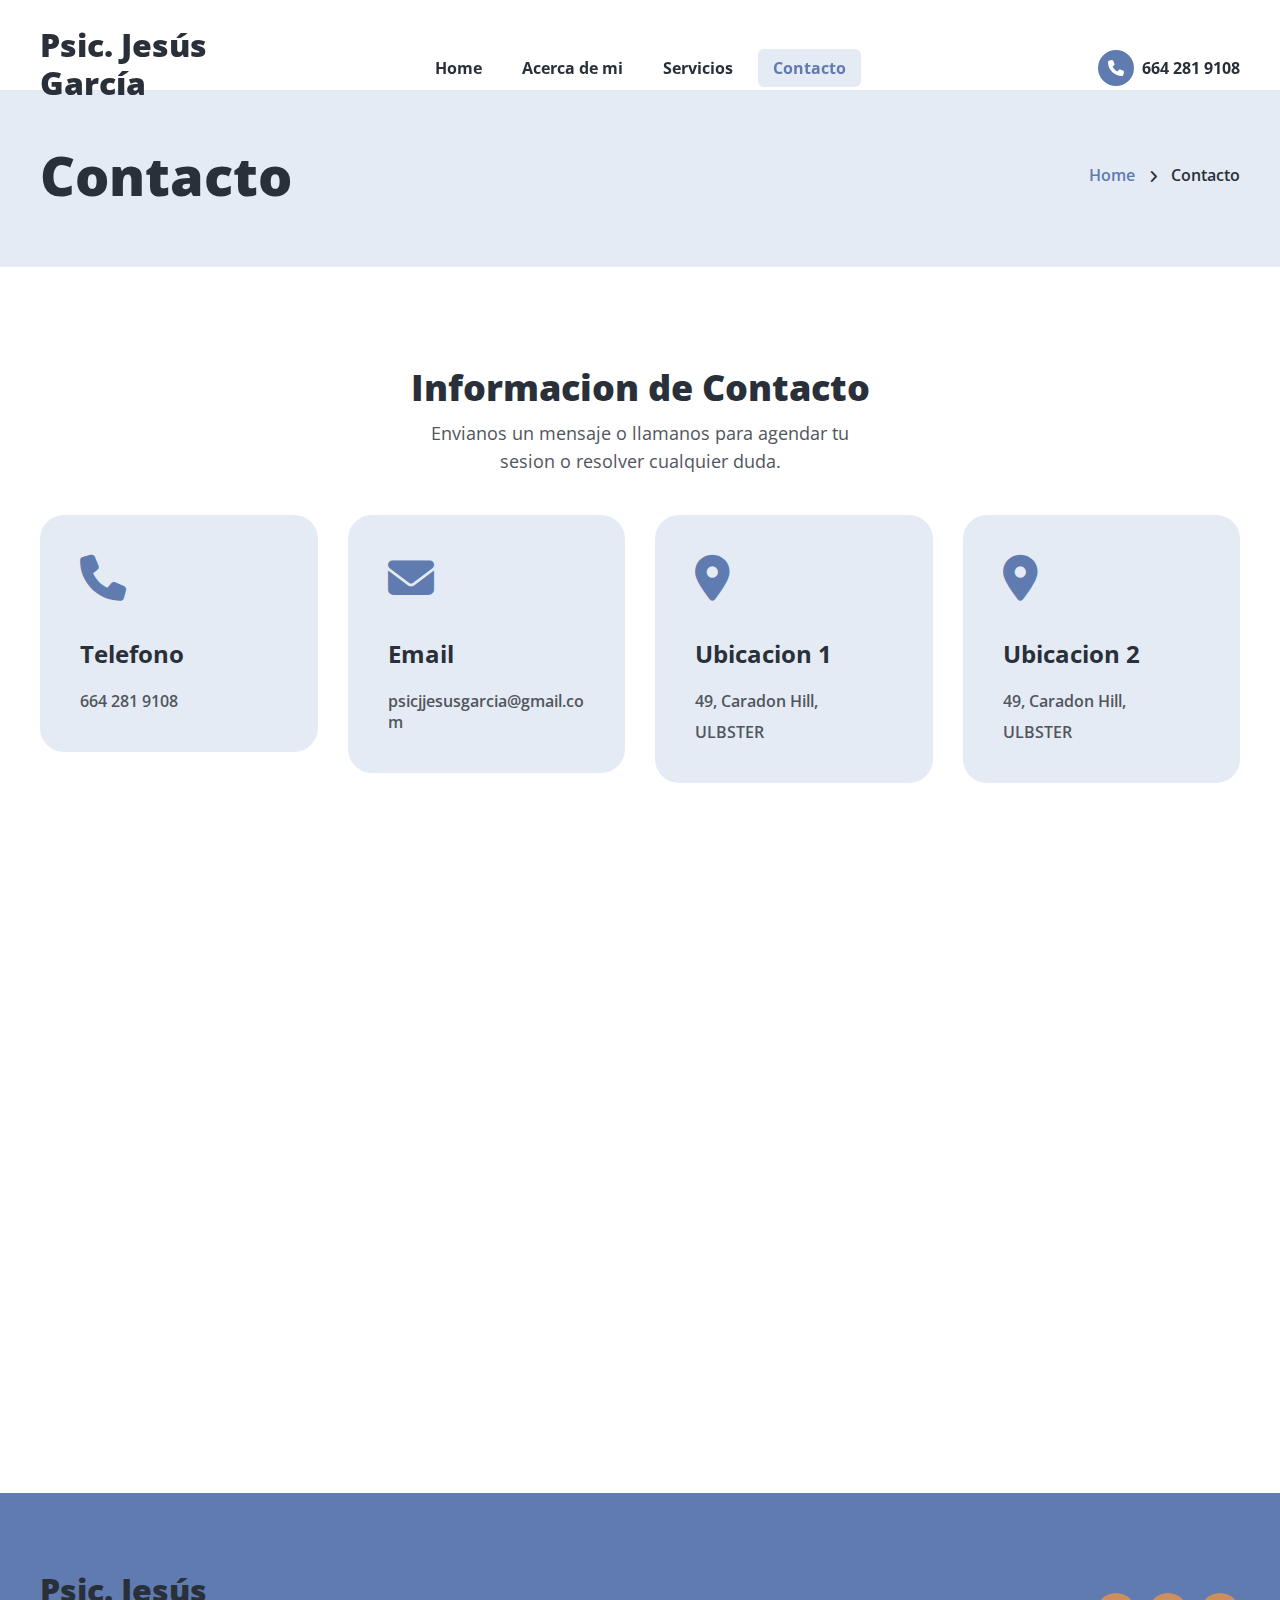
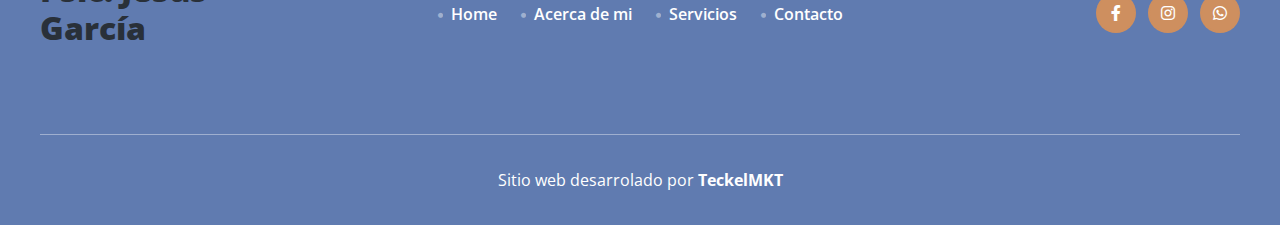
<file: contact_2.html>
<!doctype html>
<html lang="en">

  <head>

    <meta charset="utf-8">
    <meta name="viewport" content="width=device-width, initial-scale=1, shrink-to-fit=no">
    <meta http-equiv="x-ua-compatible" content="ie=edge">

    <title>Contact Information </title>

    <!-- Fraimwork - CSS Include -->
    <link rel="stylesheet" type="text/css" href="assets/css/bootstrap.min.css">

    <!-- Icon Font - CSS Include -->
    <link rel="stylesheet" type="text/css" href="assets/css/fontawesome.min.css">

    <!-- Animation - CSS Include -->
    <link rel="stylesheet" type="text/css" href="assets/css/animate.min.css">

    <!-- Cursor - CSS Include -->
    <link rel="stylesheet" type="text/css" href="assets/css/cursor.min.css">

    <!-- Carousel - CSS Include -->
    <link rel="stylesheet" type="text/css" href="assets/css/slick.min.css">
    <link rel="stylesheet" type="text/css" href="assets/css/slick-theme.min.css">

    <!-- Video & Image Popup - CSS Include -->
    <link rel="stylesheet" type="text/css" href="assets/css/magnific-popup.min.css">

    <!-- Counter - CSS Include -->
    <link rel="stylesheet" type="text/css" href="assets/css/odometer.min.css">

    <!-- Custom - CSS Include -->
    <link rel="stylesheet" type="text/css" href="assets/css/style.css">

  </head>


  <body>

    <!-- Body Wrap - Start -->
    <div class="page_wrapper">

            <!-- Back To Top - Start -->
            <div class="backtotop">
              <a target="_blank" href="https://api.whatsapp.com/send?phone=526642819108" class="scroll">
                <i class="fa-brands fa-whatsapp"></i>
              </a>
            </div>
            <!-- Back To Top - End -->
      
            <!-- Site Header - Start
            ================================================== -->
            <header class="site_header">
              <div class="container">
                <div class="row align-items-center">
                  <div class="col-lg-3 col-5">
                    <div class="site_logo">
                      <a class="site_link" href="index.html">
                        <!-- <img src="assets/images/site_logo/site_logo_primary.svg" alt="Site Logo – Talking Minds – Psychotherapist Site Template"> -->
                        <h2>Psic. Jesús García</h2>
                      </a>
                    </div>
                  </div>
                  <div class="col-lg-6 col-2">
                    <nav class="main_menu navbar navbar-expand-lg">
                      <div class="main_menu_inner collapse navbar-collapse justify-content-center" id="main_menu_dropdown">
                        <ul class="main_menu_list unordered_list">
                          <li>
                            <a class="nav-link" href="index.html">Home</a>
                          </li>
                          <li>
                            <a class="nav-link" href="about.html">Acerca de mi</a>
                          </li>
                          <li>
                            <a href="service.html">Servicios</a>
                          </li>
                          <li class="active">
                            <a class="nav-link" href="contact_2.html">Contacto</a>
                          </li>
                        </ul>
                      </div>
                    </nav>
                  </div>
                  <div class="col-lg-3 col-5">
                    <ul class="header_btns_group unordered_list justify-content-end">
                      <li>
                        <button class="mobile_menu_btn" type="button" data-bs-toggle="collapse" data-bs-target="#main_menu_dropdown" aria-expanded="false" aria-label="Toggle navigation">
                          <i class="far fa-bars"></i>
                        </button>
                      </li>
                      <li>
                        <a class="btn_hotline" href="tel:+8801680636189">
                          <span class="btn_icon">
                            <i class="fa-solid fa-phone"></i>
                          </span>
                          <span class="btn_text">664 281 9108</span>
                        </a>
                      </li>
                    </ul>
                  </div>
                </div>
              </div>
            </header>
            <!-- Site Header - End
            ================================================== -->

      <!-- Main Body - Start
      ================================================== -->
      <main class="page_content">

        <!-- Page Banner - Start
        ================================================== -->
        <section class="page_banner decoration_wrapper">
          <div class="container">
            <div class="row align-items-center">
              <div class="col-lg-6">
                <h1 class="page_title mb-0">Contacto</h1>
              </div>
              <div class="col-lg-6">
                <ul class="breadcrumb_nav unordered_list justify-content-lg-end justify-content-center">
                  <li><a href="index.html">Home</a></li>
                  <li>Contacto</li>
                </ul>
              </div>
            </div>
          </div>
          <!-- <div class="decoration_item shape_leaf_1">
            <img src="assets/images/shapes/shape_leaf_left.svg" alt="Shape Leaf - Talking Minds - Psychotherapist Site Template">
          </div>
          <div class="decoration_item shape_leaf_2">
            <img src="assets/images/shapes/shape_leaf_right.svg" alt="Shape Leaf - Talking Minds - Psychotherapist Site Template">
          </div> -->
        </section>
        <!-- Page Banner - End
        ================================================== -->

        <!-- Contact Section - Start
        ================================================== -->
        <section class="contact_section section_space_lg">
          <div class="container">
            <div class="section_heading text-center">
              <h2 class="section_heading_text">Informacion de Contacto</h2>
              <p class="section_heading_description mb-0 ">
                Envianos un mensaje o llamanos para agendar tu sesion o resolver cualquier duda.
              </p>
            </div>
            <div class="contact_infobox_wrapper row justify-content-center">
              <div class="col-lg-3 col-md-6 col-sm-6">
                <div class="contact_info_box">
                  <div class="item_icon">
                    <i class="fa-solid fa-phone"></i>
                  </div>
                  <div class="item_contact">
                    <h3 class="item_title">Telefono</h3>
                    <ul class="info_list unordered_list_block">
                      <li>
                        <span class="info_text">664 281 9108</span>
                      </li>
                    </ul>
                  </div>
                </div>
              </div>
              <div class="col-lg-3 col-md-6 col-sm-6">
                <div class="contact_info_box">
                  <div class="item_icon">
                    <i class="fa-solid fa-envelope"></i>
                  </div>
                  <div class="item_contact">
                    <h3 class="item_title">Email</h3>
                    <ul class="info_list unordered_list_block">
                      <li>
                        <span class="info_text">psicjjesusgarcia@gmail.com</span>
                      </li>
                    </ul>
                  </div>
                </div>
              </div>
              <div class="col-lg-3 col-md-6 col-sm-6">
                <div class="contact_info_box">
                  <div class="item_icon">
                    <i class="fa-solid fa-location-dot"></i>
                  </div>
                  <div class="item_contact">
                    <h3 class="item_title">Ubicacion 1</h3>
                    <ul class="info_list unordered_list_block">
                      <li>
                        <span class="info_text">49, Caradon Hill, </span>
                      </li>
                      <li>
                        <span class="info_text">ULBSTER</span>
                      </li>
                    </ul>
                  </div>
                </div>
              </div>
              <div class="col-lg-3 col-md-6 col-sm-6">
                <div class="contact_info_box">
                  <div class="item_icon">
                    <i class="fa-solid fa-location-dot"></i>
                  </div>
                  <div class="item_contact">
                    <h3 class="item_title">Ubicacion 2</h3>
                    <ul class="info_list unordered_list_block">
                      <li>
                        <span class="info_text">49, Caradon Hill, </span>
                      </li>
                      <li>
                        <span class="info_text">ULBSTER</span>
                      </li>
                    </ul>
                  </div>
                </div>
              </div>
            </div>
          </div>
        </section>
        <!-- Contact Section - End
        ================================================== -->

        <!-- Google Map - Start
        ================================================== -->
        <div class="gmap_canvas contact_map">
          <iframe class="rounded-0" src="https://maps.google.com/maps?q=2880%20Broadway,%20New%20York&t=&z=13&ie=UTF8&iwloc=&output=embed"></iframe>
        </div>
        <!-- Google Map - End
        ================================================== -->

      </main>
      <!-- Main Body - End
      ================================================== -->

      <!-- Site Footer - Start
      ================================================== -->
      <footer class="site_footer bg_primary">
        <div class="container">
          <div class="site_footer_content">
            <div class="row align-items-center">
              <div class="col-lg-3">
                <div class="site_logo">
                  <a class="site_link" href="index.html">
                    <!-- <img src="assets/images/site_logo/site_logo_white.svg" alt="Site Logo – Talking Minds – Psychotherapist Site Template"> -->
                    <h2>Psic. Jesús García</h2>
                  </a>
                </div>
              </div>
              <div class="col-lg-6">
                <ul class="info_list unordered_list justify-content-center">
                  <li>
                    <a href="index.html">
                      <span class="info_icon">
                        <i class="fa-solid fa-circle"></i>
                      </span>
                      <span class="info_text">Home</span>
                    </a>
                  </li>
                  <li>
                    <a href="about.html">
                      <span class="info_icon">
                        <i class="fa-solid fa-circle"></i>
                      </span>
                      <span class="info_text">Acerca de mi</span>
                    </a>
                  </li>
                  <li>
                    <a href="service.html">
                      <span class="info_icon">
                        <i class="fa-solid fa-circle"></i>
                      </span>
                      <span class="info_text">Servicios</span>
                    </a>
                  </li>
                  <li>
                    <a href="contact.html">
                      <span class="info_icon">
                        <i class="fa-solid fa-circle"></i>
                      </span>
                      <span class="info_text">Contacto</span>
                    </a>
                  </li>
                </ul>
              </div>
              <div class="col-lg-3">
                <ul class="social_links unordered_list justify-content-center justify-content-lg-end">
                  <li><a target="_blank" href="https://www.facebook.com/people/Psic-Jes%C3%BAs-Garc%C3%ADa/61555431143493/?mibextid=ZbWKwL"><i class="fa-brands fa-facebook-f"></i></a></li>
                  <li><a target="_blank" href="https://www.instagram.com/psicjjesusgarcia/?igsh=MTZiZGhqa205YWluaw%3D%3D"><i class="fa-brands fa-instagram"></i></a></li>
                  <li><a target="_blank" href="https://api.whatsapp.com/send?phone=526642819108"><i class="fa-brands fa-whatsapp"></i></a></li>
                </ul>
              </div>
            </div>
          </div>
          <div class="copyright_widget text-center">
            <p class="copyright_text m-0">Sitio web desarrolado por <a href="https://teckelmkt.com/"><b>TeckelMKT</b></a></p>
          </div>
        </div>
      </footer>
      <!-- Site Footer - End
      ================================================== -->

    </div>
    <!-- Body Wrap - End -->

    <!-- Fraimwork - Jquery Include -->
    <script src="assets/js/jquery.min.js"></script>
    <script src="assets/js/popper.min.js"></script>
    <script src="assets/js/bootstrap.min.js"></script>
    <script src="assets/js/bootstrap-dropdown-ml-hack.min.js"></script>

    <!-- animation - jquery include -->
    <script src="assets/js/cursor.min.js"></script>

    <!-- Carousel - Jquery Include -->
    <script src="assets/js/slick.min.js"></script>

    <!-- Video & Image Popup - Jquery Include -->
    <script src="assets/js/magnific-popup.min.js"></script>
    
    <!-- Counter - Jquery Include -->
    <script src="assets/js/appear.min.js"></script>
    <script src="assets/js/odometer.min.js"></script>

    <!-- Custom - Jquery Include -->
    <script src="assets/js/main.js"></script>

  </body>
</html>
</file>
<file: assets/css/style.css>
@charset "UTF-8";
/* Table Of Content - start
================================================== */
/*
* Project Name   :  Talking Minds – Psychotherapist Site Template
* File           :  CSS Base
* Version        :  1.0.0
* Last change    :  19 August 2023, Saturday
* Author         :  Merkulove (https://1.envato.market/tf-merkulove)

==================================================

1 - Template Global Settings
* - 1.1 - Template Fonts
* - 1.2 - Template Reset

2 - Template Elements
* - 2.01 - Template Colors
* - 2.02 - Template CSS Animations
* - 2.03 - Backtotop Button
* - 2.04 - Template Gapping or Spacing
* - 2.05 - Order & Unorder List
* - 2.06 - Buttons
* - 2.07 - Typography
* - 2.08 - Authorbox
* - 2.09 - Carousel or Slider
* - 2.10 - Image
* - 2.11 - Form
* - 2.12 - Video
* - 2.13 - Social Icons
* - 2.14 - Counter
* - 2.15 - Rating Star
* - 2.16 - Accordion
* - 2.17 - Pagination Nav

3 - Template Parts
* - 3.01 - Site Header
* - 3.02 - Site Footer
* - 3.03 - Page Header, Page Banner, Breadcrumb
* - 3.04 - Sidebar

4 - Template Components
* - 4.01 - Page Hero Section
* - 4.02 - Service
* - 4.03 - Team
* - 4.04 - Pricing
* - 4.05 - Certificate
* - 4.06 - Work Process
* - 4.07 - Policy
* - 4.08 - Gallery
* - 4.09 - Comment
* - 4.10 - Blog
* - 4.11 - Testimonial
* - 4.12 - Consultation

5 - Template Pages
* - 5.01 - About Page
* - 5.02 - All Details Pages
* - 5.03 - Contact Page
* - 5.04 - Error Page

*/
/* Table Of Content - end
================================================== */
@import url("https://fonts.googleapis.com/css2?family=Open+Sans:ital,wght@0,300;0,400;0,500;0,600;0,700;0,800;1,300;1,400;1,500;1,600;1,700;1,800&display=swap");
:root {
  --bs-body-font-family: "Open Sans", sans-serif;
  --bs-font-body: "Open Sans", sans-serif;
  --bs-font-heading: "Open Sans", sans-serif;
  --bs-body-font-weight: 400;
  --bs-body-font-size: 18px;
  --bs-body-line-height: 28px;
  --bs-body-font-size-md: 20px;
  --bs-body-line-height-md: 30px;
  --bs-body-color: #51565d;
  --bs-body-color-rgb: 81, 86, 93;
  --bs-transition: all 0.4s cubic-bezier(0.25, 1, 0.5, 1);
  --bs-primary: #607bb0;
  --bs-secondary: #ce8f5f;
  --bs-dark: #293039;
  --bs-primary-rgb: 38, 171, 163;
  --bs-secondary-rgb: 247, 171, 30;
  --bs-dark-rgb: 41, 48, 57;
  --bs-primary-bg-subtle: #e5ebf4;
  --bs-secondary-bg-subtle: #ebd5bd;
  --bs-link-color: var(--bs-primary);
  --bs-link-color-rgb: var(--bs-primary);
  --bs-link-hover-color: #00cfc3;
  --bs-link-hover-color-rgb: 0, 207, 195;
  --bs-highlight-bg: var(--bs-primary);
  --bs-border-width: 1px;
  --bs-border-style: solid;
  --bs-border-color: #c9ced3;
  --bs-border-radius: 24px;
  --bs-border-radius-sm: 6px;
  --bs-border-radius-lg: 30px;
  --bs-border-radius-xl: 80px 0 80px 0;
  --bs-border-radius-xxl: 150px 0 150px 0;
  --bs-border-radius-pill: 100%;
  --bs-box-shadow: 0px 1px 2px 1px rgba(43, 171, 160, 0.14);
  --bs-box-shadow-lg: 0px 20px 40px 0px rgba(43, 171, 160, 0.08);
  --bs-focus-ring-width: 20px;
  --bs-focus-ring-opacity: 0.25;
  --bs-focus-ring-color: rgba(38, 171, 163, 0.25);
}

/* 1.1 - Template Fonts - Start
================================================== */
/* 1.1 - Template Fonts - End
================================================== */
/* 1.2 - Template Reset - Start
================================================== */
body {
  margin: 0;
  padding: 0;
  font-size: var(--bs-body-font-size);
  font-weight: var(--bs-body-font-weight);
  line-height: var(--bs-body-line-height);
  font-style: normal;
  color: var(--bs-body-color);
  font-family: var(--bs-font-body);
  background-color: var(--bs-body-bg);
  text-rendering: optimizelegibility;
  -moz-osx-font-smoothing: grayscale;
  -webkit-font-smoothing: antialiased;
}

.page_wrapper {
  overflow: hidden;
  position: relative;
}

iframe {
  border: none;
}

a:focus,
a:active,
input,
input:hover,
input:focus,
input:active,
textarea,
textarea:hover,
textarea:focus,
textarea:active {
  outline: none;
}

img:not([draggable]),
embed,
object,
video {
  height: auto;
  max-width: 100%;
}

img {
  border: none;
  height: auto;
  max-width: 100%;
  -webkit-user-select: none;
  -moz-user-select: none;
  -ms-user-select: none;
  user-select: none;
  vertical-align: middle;
}

a {
  outline: 0;
  display: inline-block;
  text-decoration: none;
  font-family: var(--bs-font-heading);
  -webkit-transition: var(--bs-transition);
  transition: var(--bs-transition);
}
a:active,
a:focus,
a:hover,
a:visited {
  outline: 0;
  text-decoration: none;
}

button {
  padding: 0px;
  border: none;
  outline: none;
  background: none;
  display: inline-block;
  font-family: var(--bs-font-heading);
  -webkit-transition: var(--bs-transition);
  transition: var(--bs-transition);
}
button:focus {
  outline: none;
}

h1,
h2,
h3,
h4,
h5,
h6 {
  font-weight: 800;
  color: var(--bs-dark);
  font-family: var(--bs-font-heading);
}

hr {
  opacity: 1;
  height: 1px;
  border: none;
  margin: 25px 0;
  background-color: var(--bs-border-color);
}

mark {
  padding: 0;
  color: var(--bs-primary);
  background-color: transparent;
}

.container {
  max-width: 1440px;
  padding-left: 15px;
  padding-right: 15px;
}

.row {
  margin: -15px;
}

[class*="col-"] {
  padding: 15px;
}

.dropdown-menu {
  padding: 8px 0;
  margin-top: 20px;
  border-radius: 8px;
  background-color: var(--bs-white);
  border: 1px solid rgba(38, 171, 163, 0.3);
  -webkit-box-shadow: 0 5px 20px 0 rgba(43, 171, 160, 0.12);
  box-shadow: 0 5px 20px 0 rgba(43, 171, 160, 0.12);
  -webkit-animation: 0.2s ease-in-out 0s normal none 1 running fadeIn;
  animation: 0.2s ease-in-out 0s normal none 1 running fadeIn;
}
.dropdown-menu:before {
  left: 0;
  right: 0;
  top: -20px;
  content: "";
  height: 20px;
  display: block;
  position: absolute;
}
.dropdown-menu > li {
  padding: 0 5px;
}
.dropdown-menu > li:not(:last-child) {
  margin-bottom: 1px;
}
.dropdown-menu > li > a {
  display: block;
  font-size: 15px;
  font-weight: 600;
  line-height: 20px;
  padding: 9px 18px;
  position: relative;
  border-radius: 6px;
  white-space: nowrap;
  color: var(--bs-body-color);
}
.dropdown-menu > li:hover > a {
  color: var(--bs-primary);
  background-color: var(--bs-primary-bg-subtle);
}

.dropdown-toggle::after {
  margin: 0;
  border: none;
  line-height: 1;
  content: "\f107";
  font-weight: 400;
  color: var(--bs-body-color);
  font-family: "Font Awesome 6 Pro";
}

.dropdown:hover > .dropdown-menu {
  display: block;
}

/* 1.2 - Template Reset - End
================================================== */
/* 2.01 - Template Colors - Start
================================================== */
.bg_primary {
  background-color: var(--bs-primary);
}

.bg_secondary {
  background-color: var(--bs-secondary);
}

.bg_primary_light {
  background-color: var(--bs-primary-bg-subtle);
}
.bg_primary_light[class*="shape"] {
  background-color: #b3c8dd;
}

.bg_secondary_light {
  background-color: var(--bs-secondary-bg-subtle);
}

/* 2.01 - Template Colors - End
================================================== */
/* 2.02 - Template CSS Animations - Start
================================================== */
.decoration_wrapper {
  z-index: 1;
  position: relative;
}
.decoration_wrapper .decoration_item {
  z-index: -1;
  position: absolute;
}

@-webkit-keyframes phoneRinging {
  from {
    -webkit-transform: rotate3d(0, 0, 1, 0deg);
    transform: rotate3d(0, 0, 1, 0deg);
  }
  20%,
  32%,
  44%,
  56%,
  68% {
    -webkit-transform: rotate3d(0, 0, 1, 0deg);
    transform: rotate3d(0, 0, 1, 0deg);
  }
  23%,
  35%,
  47%,
  59%,
  71% {
    -webkit-transform: rotate3d(0, 0, 1, 15deg);
    transform: rotate3d(0, 0, 1, 15deg);
  }
  26%,
  38%,
  50%,
  62%,
  74% {
    -webkit-transform: rotate3d(0, 0, 1, 0deg);
    transform: rotate3d(0, 0, 1, 0deg);
  }
  29%,
  41%,
  53%,
  65%,
  77% {
    -webkit-transform: rotate3d(0, 0, 1, -15deg);
    transform: rotate3d(0, 0, 1, -15deg);
  }
  80% {
    -webkit-transform: rotate3d(0, 0, 1, 0deg);
    transform: rotate3d(0, 0, 1, 0deg);
  }
}

@keyframes phoneRinging {
  from {
    -webkit-transform: rotate3d(0, 0, 1, 0deg);
    transform: rotate3d(0, 0, 1, 0deg);
  }
  20%,
  32%,
  44%,
  56%,
  68% {
    -webkit-transform: rotate3d(0, 0, 1, 0deg);
    transform: rotate3d(0, 0, 1, 0deg);
  }
  23%,
  35%,
  47%,
  59%,
  71% {
    -webkit-transform: rotate3d(0, 0, 1, 15deg);
    transform: rotate3d(0, 0, 1, 15deg);
  }
  26%,
  38%,
  50%,
  62%,
  74% {
    -webkit-transform: rotate3d(0, 0, 1, 0deg);
    transform: rotate3d(0, 0, 1, 0deg);
  }
  29%,
  41%,
  53%,
  65%,
  77% {
    -webkit-transform: rotate3d(0, 0, 1, -15deg);
    transform: rotate3d(0, 0, 1, -15deg);
  }
  80% {
    -webkit-transform: rotate3d(0, 0, 1, 0deg);
    transform: rotate3d(0, 0, 1, 0deg);
  }
}
@-webkit-keyframes spin {
  0% {
    -webkit-transform: rotate(0deg);
    transform: rotate(0deg);
  }
  100% {
    -webkit-transform: rotate(360deg);
    transform: rotate(360deg);
  }
}
@keyframes spin {
  0% {
    -webkit-transform: rotate(0deg);
    transform: rotate(0deg);
  }
  100% {
    -webkit-transform: rotate(360deg);
    transform: rotate(360deg);
  }
}
.spin_animation {
  -webkit-animation: spin 5000ms infinite linear;
  animation: spin 5000ms infinite linear;
}

/* 2.02 - Template CSS Animations - End
================================================== */
/* 2.03 - Backtotop Button - Start
================================================== */
.backtotop {
  right: 15px;
  z-index: 999;
  bottom: 96px;
  display: none;
  position: fixed;
}
.backtotop .scroll {
  z-index: 1;
  width: 44px;
  height: 44px;
  display: -webkit-box;
  display: -ms-flexbox;
  display: flex;
  font-size: 24px;
  position: relative;
  -webkit-box-align: center;
  -ms-flex-align: center;
  align-items: center;
  color: var(--bs-white);
  -webkit-box-pack: center;
  -ms-flex-pack: center;
  justify-content: center;
  background-color: var(--bs-secondary);
  border-radius: var(--bs-border-radius-pill);
}
.backtotop .scroll i {
  -webkit-animation: bttIconMover 1s infinite alternate;
  animation: bttIconMover 1s infinite alternate;
}

/* 2.03 - Backtotop Button - End
================================================== */
/* 2.04 - Template Gapping or Spacing - Start
================================================== */
.section_space_lg {
  padding-top: 150px;
  padding-bottom: 160px;
}

.section_space_md {
  padding-top: 120px;
  padding-bottom: 120px;
}

.section_space_sm {
  padding-top: 80px;
  padding-bottom: 80px;
}

/* 2.04 - Template Gapping or Spacing - End
================================================== */
/* 2.05 - Order & Unorder List - Start
================================================== */
[class*="unordered_list"] {
  margin: 0;
  padding: 0;
  display: -webkit-box;
  display: -ms-flexbox;
  display: flex;
  -ms-flex-wrap: wrap;
  flex-wrap: wrap;
  -webkit-box-align: center;
  -ms-flex-align: center;
  align-items: center;
}
[class*="unordered_list"] > li {
  float: left;
  list-style: none;
  display: inline-block;
}

.unordered_list_block {
  display: -webkit-box;
  display: -ms-flexbox;
  display: flex;
  -webkit-box-orient: vertical;
  -webkit-box-direction: normal;
  -ms-flex-direction: column;
  flex-direction: column;
}
.unordered_list_block > li {
  width: 100%;
  display: block;
}

.info_list > li {
  font-weight: 600;
  line-height: 21px;
  font-size: var(--bs-body-font-size);
}
.info_list.unordered_list_block > li:not(:last-child) {
  margin-bottom: 16px;
}
.info_list .info_icon {
  float: left;
  width: 21px;
  margin: 0 8px 0 0;
}
.info_list .info_icon i {
  color: var(--bs-secondary);
}
.info_list .info_text {
  display: table;
}
.info_list a {
  -webkit-box-align: center;
  -ms-flex-align: center;
  align-items: center;
  display: -webkit-inline-box;
  display: -ms-inline-flexbox;
  display: inline-flex;
  color: var(--bs-body-color);
}
.info_list a:hover {
  color: var(--bs-primary);
}

.post_category {
  margin: -3px;
}
.post_category > li {
  margin: 3px;
}
.post_category a {
  display: block;
  font-size: 14px;
  font-weight: 600;
  line-height: 18px;
  padding: 11px 20px;
  border-radius: 40px;
  color: var(--bs-white);
  background-color: var(--bs-secondary);
}
.post_category a:hover {
  background-color: var(--bs-primary);
}

.post_category_list > li:not(:last-child) {
  margin-bottom: 16px;
}
.post_category_list a {
  display: -webkit-box;
  display: -ms-flexbox;
  display: flex;
  -webkit-box-align: center;
  -ms-flex-align: center;
  align-items: center;
  color: var(--bs-body-color);
  -webkit-box-pack: justify;
  -ms-flex-pack: justify;
  justify-content: space-between;
}
.post_category_list a:hover {
  color: var(--bs-secondary);
}

.post_tags {
  margin: -5px;
}
.post_tags > li {
  margin: 5px;
}
.post_tags a {
  display: block;
  font-size: 14px;
  font-weight: 600;
  line-height: 18px;
  padding: 11px 20px;
  border-radius: 40px;
  color: var(--bs-body-color);
  border: 1px solid var(--bs-border-color);
}
.post_tags a:hover {
  color: var(--bs-white);
  border-color: var(--bs-primary);
  background-color: var(--bs-primary);
}

.post_meta > li {
  font-size: 16px;
  line-height: 26px;
  position: relative;
}
.post_meta > li:not(:last-child) {
  margin-right: 15px;
  padding-right: 14px;
}
.post_meta > li:not(:last-child):before {
  top: 50%;
  right: 0;
  width: 1px;
  content: "";
  height: 22px;
  position: absolute;
  -webkit-transform: translateY(-50%);
  transform: translateY(-50%);
  background-color: var(--bs-border-color);
}
.post_meta > li i {
  color: var(--bs-primary);
}
.post_meta > li > a {
  display: block;
  color: var(--bs-body-color);
}
.post_meta > li > a:hover {
  color: var(--bs-primary);
}

.contact_info_list {
  margin: -15px;
}
.contact_info_list > li {
  padding: 15px;
  display: -webkit-box;
  display: -ms-flexbox;
  display: flex;
  -webkit-box-align: center;
  -ms-flex-align: center;
  align-items: center;
  word-break: break-all;
}
.contact_info_list > li:hover .item_icon:before {
  top: -4px;
  left: -4px;
  right: -4px;
  bottom: -4px;
}
.contact_info_list .item_icon {
  z-index: 1;
  width: 50px;
  height: 50px;
  -webkit-box-flex: 0;
  -ms-flex: 0 0 50px;
  flex: 0 0 50px;
  font-size: 20px;
  position: relative;
  margin-right: 15px;
  border-radius: 100%;
  -webkit-box-align: center;
  -ms-flex-align: center;
  align-items: center;
  display: -webkit-inline-box;
  display: -ms-inline-flexbox;
  display: inline-flex;
  color: var(--bs-white);
  -webkit-box-pack: center;
  -ms-flex-pack: center;
  justify-content: center;
  background-color: var(--bs-secondary);
}
.contact_info_list .item_icon:before {
  top: 1px;
  left: 1px;
  right: 1px;
  bottom: 1px;
  z-index: -1;
  content: "";
  position: absolute;
  border-radius: 100%;
  -webkit-animation: spin 5000ms infinite linear;
  animation: spin 5000ms infinite linear;
  border: 1px dashed var(--bs-secondary);
}
.contact_info_list .item_title {
  line-height: 1;
  font-size: 14px;
  font-weight: 600;
  margin-bottom: 8px;
  color: var(--bs-bodt-color);
}
.contact_info_list .item_info {
  line-height: 1;
  font-size: 17px;
  font-weight: 700;
  color: var(--bs-dark);
}

.office_hour_list {
  padding: 53px 60px;
  border-radius: var(--bs-border-radius-xl);
}
.office_hour_list .area_title {
  font-size: 24px;
  line-height: 30px;
  margin-bottom: 28px;
}
.office_hour_list ul > li {
  display: -webkit-box;
  display: -ms-flexbox;
  display: flex;
  -webkit-box-align: center;
  -ms-flex-align: center;
  align-items: center;
  -webkit-box-pack: justify;
  -ms-flex-pack: justify;
  justify-content: space-between;
}
.office_hour_list ul > li:not(:last-child) {
  margin-bottom: 12px;
  padding-bottom: 13px;
  border-bottom: 1px solid #b3c8dd;
}
.office_hour_list ul > li span:last-child {
  font-weight: 700;
}

/* 2.05 - Order & Unorder List - End
================================================== */
/* 2.06 - Buttons - Start
================================================== */
.btn_wrap {
  padding: 50px 0;
}

.btns_group {
  margin: -12px;
}
.btns_group > li {
  padding: 12px;
}

.btn {
  padding: 0 40px;
  overflow: hidden;
  font-weight: 700;
  position: relative;
  -webkit-box-align: center;
  -ms-flex-align: center;
  align-items: center;
  display: -webkit-inline-box;
  display: -ms-inline-flexbox;
  display: inline-flex;
  font-size: var(--bs-body-font-size);
  line-height: var(--bs-body-line-height);
  border-radius: var(--bs-border-radius-lg);
  -webkit-transition: -webkit-transform 0.6s cubic-bezier(0.15, 0.85, 0.31, 1);
  transition: -webkit-transform 0.6s cubic-bezier(0.15, 0.85, 0.31, 1);
  transition: transform 0.6s cubic-bezier(0.15, 0.85, 0.31, 1);
  transition: transform 0.6s cubic-bezier(0.15, 0.85, 0.31, 1),
    -webkit-transform 0.6s cubic-bezier(0.15, 0.85, 0.31, 1);
}
.btn .btn_text {
  position: relative;
  display: inline-block;
  padding: 12px 0 14px;
  -webkit-transition: -webkit-transform 0.5s cubic-bezier(0.15, 0.85, 0.31, 1);
  transition: -webkit-transform 0.5s cubic-bezier(0.15, 0.85, 0.31, 1);
  transition: transform 0.5s cubic-bezier(0.15, 0.85, 0.31, 1);
  transition: transform 0.5s cubic-bezier(0.15, 0.85, 0.31, 1),
    -webkit-transform 0.5s cubic-bezier(0.15, 0.85, 0.31, 1);
}
.btn .btn_text:before {
  top: 100%;
  left: 50%;
  width: 100%;
  display: block;
  position: absolute;
  content: attr(data-text);
  -webkit-transform: translateX(-50%);
  transform: translateX(-50%);
}
.btn .btn_icon {
  margin-left: 8px;
}
.btn:hover {
  -webkit-transform: translateY(-4px);
  transform: translateY(-4px);
}
.btn:hover .btn_text {
  -webkit-transform: translateY(-76%);
  transform: translateY(-76%);
}

.btn-primary {
  --bs-btn-bg: var(--bs-primary);
  --bs-btn-border-color: var(--bs-primary);
  --bs-btn-hover-bg: var(--bs-primary);
  --bs-btn-hover-border-color: var(--bs-primary);
  --bs-btn-active-bg: var(--bs-primary);
  --bs-btn-active-border-color: var(--bs-primary);
}

.btn-outline-primary {
  --bs-btn-color: var(--bs-primary);
  --bs-btn-border-color: var(--bs-primary);
  --bs-btn-hover-bg: var(--bs-primary);
  --bs-btn-hover-border-color: var(--bs-primary);
  --bs-btn-active-bg: var(--bs-primary);
  --bs-btn-active-border-color: var(--bs-primary);
}

a[class*="-primary"],
button[class*="-primary"] {
  -webkit-box-shadow: 0px 10px 40px 0px rgba(43, 171, 160, 0.08);
  box-shadow: 0px 10px 40px 0px rgba(43, 171, 160, 0.08);
}
a[class*="-primary"]:hover,
button[class*="-primary"]:hover {
  -webkit-box-shadow: 0px 10px 40px 0px rgba(43, 171, 160, 0.2);
  box-shadow: 0px 10px 40px 0px rgba(43, 171, 160, 0.2);
}

.btn-secondary {
  --bs-btn-bg: var(--bs-secondary);
  --bs-btn-border-color: var(--bs-secondary);
  --bs-btn-hover-bg: var(--bs-secondary);
  --bs-btn-hover-border-color: var(--bs-secondary);
  --bs-btn-active-bg: var(--bs-secondary);
  --bs-btn-active-border-color: var(--bs-secondary);
}

.btn-outline-secondary {
  --bs-btn-color: var(--bs-secondary);
  --bs-btn-border-color: var(--bs-secondary);
  --bs-btn-hover-bg: var(--bs-secondary);
  --bs-btn-hover-border-color: var(--bs-secondary);
  --bs-btn-active-bg: var(--bs-secondary);
  --bs-btn-active-border-color: var(--bs-secondary);
}

a[class*="-secondary"],
button[class*="-secondary"] {
  -webkit-box-shadow: 0px 10px 40px 0px rgba(247, 171, 30, 0.06);
  box-shadow: 0px 10px 40px 0px rgba(247, 171, 30, 0.06);
}
a[class*="-secondary"]:hover,
button[class*="-secondary"]:hover {
  -webkit-box-shadow: 0px 10px 40px 0px rgba(247, 171, 30, 0.2);
  box-shadow: 0px 10px 40px 0px rgba(247, 171, 30, 0.2);
}

.btn-dark {
  --bs-btn-hover-bg: var(--bs-dark);
  --bs-btn-hover-border-color: var(--bs-dark);
  --bs-btn-active-bg: var(--bs-dark);
  --bs-btn-active-border-color: var(--bs-dark);
}

a[class*="-dark"],
button[class*="-dark"] {
  -webkit-box-shadow: 0px 10px 40px 0px rgba(41, 48, 57, 0.06);
  box-shadow: 0px 10px 40px 0px rgba(41, 48, 57, 0.06);
}
a[class*="-dark"]:hover,
button[class*="-dark"]:hover {
  -webkit-box-shadow: 0px 10px 40px 0px rgba(41, 48, 57, 0.2);
  box-shadow: 0px 10px 40px 0px rgba(41, 48, 57, 0.2);
}

.btn-link {
  padding: 0;
  line-height: 1;
  font-weight: 700;
  position: relative;
  -webkit-box-align: center;
  -ms-flex-align: center;
  align-items: center;
  display: -webkit-inline-box;
  display: -ms-inline-flexbox;
  display: inline-flex;
  text-decoration: none;
  font-size: var(--bs-body-font-size);
}
.btn-link .btn_text {
  position: relative;
}
.btn-link .btn_text:before {
  left: 0;
  bottom: -1px;
  width: 0%;
  content: "";
  height: 1px;
  position: absolute;
  background-color: var(--bs-primary);
  -webkit-transition: width 0.6s cubic-bezier(0.1, 0.75, 0.25, 1);
  transition: width 0.6s cubic-bezier(0.1, 0.75, 0.25, 1);
}
.btn-link .btn_icon {
  width: 25px;
  height: 25px;
  font-size: 15px;
  margin-left: 8px;
  -webkit-box-align: center;
  -ms-flex-align: center;
  align-items: center;
  display: -webkit-inline-box;
  display: -ms-inline-flexbox;
  display: inline-flex;
  color: var(--bs-white);
  -webkit-box-pack: center;
  -ms-flex-pack: center;
  justify-content: center;
  -webkit-transition: var(--bs-transition);
  transition: var(--bs-transition);
  background-color: var(--bs-primary);
  border-radius: var(--bs-border-radius-pill);
  -webkit-box-shadow: 0 8px 20px 0 rgba(43, 171, 160, 0.3);
  box-shadow: 0 8px 20px 0 rgba(43, 171, 160, 0.3);
}
.btn-link:hover {
  color: var(--bs-primary);
}
.btn-link:hover .btn_text:before {
  width: 100%;
}
.btn-link:hover .btn_icon {
  -webkit-transform: translateX(4px);
  transform: translateX(4px);
}

.btn_reply {
  line-height: 1;
  font-size: 16px;
  font-weight: 600;
  position: relative;
  -webkit-box-align: center;
  -ms-flex-align: center;
  align-items: center;
  display: -webkit-inline-box;
  display: -ms-inline-flexbox;
  display: inline-flex;
  text-decoration: none;
  color: var(--bs-body-color);
}
.btn_reply .btn_icon {
  width: 28px;
  height: 28px;
  font-size: 15px;
  margin-right: 4px;
  -webkit-box-align: center;
  -ms-flex-align: center;
  align-items: center;
  display: -webkit-inline-box;
  display: -ms-inline-flexbox;
  display: inline-flex;
  color: var(--bs-primary);
  -webkit-box-pack: center;
  -ms-flex-pack: center;
  justify-content: center;
  -webkit-transition: var(--bs-transition);
  transition: var(--bs-transition);
  border-radius: var(--bs-border-radius-pill);
}
.btn_reply:hover {
  color: var(--bs-primary);
}
.btn_reply:hover .btn_icon {
  color: var(--bs-white);
  background-color: var(--bs-primary);
}

.btn_hotline {
  -webkit-box-align: center;
  -ms-flex-align: center;
  align-items: center;
  display: -webkit-inline-box;
  display: -ms-inline-flexbox;
  display: inline-flex;
  color: var(--bs-dark);
}
.btn_hotline .btn_icon {
  width: 36px;
  height: 36px;
  -webkit-box-flex: 0;
  -ms-flex: 0 0 36px;
  flex: 0 0 36px;
  font-size: 16px;
  margin-right: 8px;
  -webkit-box-align: center;
  -ms-flex-align: center;
  align-items: center;
  display: -webkit-inline-box;
  display: -ms-inline-flexbox;
  display: inline-flex;
  color: var(--bs-white);
  -webkit-box-pack: center;
  -ms-flex-pack: center;
  justify-content: center;
  background-color: var(--bs-primary);
  border-radius: var(--bs-border-radius-pill);
  -webkit-transition: var(--bs-transition);
  transition: var(--bs-transition);
}
.btn_hotline .btn_icon i {
  -webkit-animation: phoneRinging 1.5s infinite linear;
  animation: phoneRinging 1.5s infinite linear;
}
.btn_hotline .btn_text {
  font-size: 16px;
  font-weight: 700;
}
.btn_hotline:hover {
  color: var(--bs-primary);
}

.video_play_btn {
  width: 150px;
  height: 150px;
  font-size: 38px;
  position: relative;
  -webkit-box-align: center;
  -ms-flex-align: center;
  align-items: center;
  display: -webkit-inline-box;
  display: -ms-inline-flexbox;
  display: inline-flex;
  -webkit-box-pack: center;
  -ms-flex-pack: center;
  justify-content: center;
  color: var(--bs-secondary);
  border-radius: var(--bs-border-radius-pill);
  background-color: var(--bs-secondary-bg-subtle);
  -webkit-box-shadow: 10px 20px 40px 0px rgba(244, 227, 199, 0.31);
  box-shadow: 10px 20px 40px 0px rgba(244, 227, 199, 0.31);
}
.video_play_btn:hover {
  -webkit-box-shadow: 10px 20px 40px 0px rgba(244, 227, 199, 0.31),
    0 0 0 12px rgba(247, 171, 30, 0.6);
  box-shadow: 10px 20px 40px 0px rgba(244, 227, 199, 0.31),
    0 0 0 12px rgba(247, 171, 30, 0.6);
}
.video_play_btn i {
  margin: 2px 0 0 4px;
  text-shadow: 8px 8px 30px rgba(247, 171, 30, 0.6);
}

/* 2.06 - Buttons - End
================================================== */
/* 2.07 - Typography - Start
================================================== */
.section_heading {
  margin-bottom: 40px;
}
.section_heading .section_heading_text {
  font-size: 42px;
  font-weight: 800;
  line-height: 50px;
  margin-bottom: 15px;
}
.section_heading .section_heading_description {
  font-size: 20px;
  line-height: 32px;
}
.section_heading.text-center .section_heading_description {
  margin: auto;
  max-width: 500px;
}

/* 2.07 - Typography - End
================================================== */
/* 2.08 - Authorbox - Start
================================================== */
.author_box {
  -webkit-box-align: center;
  -ms-flex-align: center;
  align-items: center;
  display: -webkit-inline-box;
  display: -ms-inline-flexbox;
  display: inline-flex;
}
.author_box .author_box_image {
  width: 60px;
  height: 60px;
  -webkit-box-flex: 0;
  -ms-flex: 0 0 60px;
  flex: 0 0 60px;
  margin-right: 20px;
  border-radius: var(--bs-border-radius-pill);
}
.author_box .author_box_name {
  line-height: 1;
  font-size: 18px;
  font-weight: 700;
  margin-bottom: 8px;
}
.author_box .author_box_designation {
  display: block;
  line-height: 1;
  font-size: 16px;
  font-weight: 600;
  color: var(--bs-primary);
}

/* 2.08 - Authorbox - End
================================================== */
/* 2.09 - Carousel or Slider - Start
================================================== */
.slick-dots {
  margin: 0;
  display: -webkit-box;
  display: -ms-flexbox;
  display: flex;
  position: static;
  padding-top: 50px;
  -webkit-box-align: center;
  -ms-flex-align: center;
  align-items: center;
  -webkit-box-pack: center;
  -ms-flex-pack: center;
  justify-content: center;
}
.slick-dots li {
  width: auto;
  height: auto;
  margin: 0 6px;
  display: inline-block;
}
.slick-dots li button {
  margin: 0;
  padding: 0;
  width: 30px;
  height: 4px;
  display: block;
  border-radius: 3px;
  background-color: #e0e4e8;
}
.slick-dots li button:before {
  display: none;
}
.slick-dots li button:hover {
  background-color: var(--bs-secondary);
}
.slick-dots li.slick-active button {
  width: 90px;
  background-color: var(--bs-secondary);
}

.slick-dotted.slick-slider {
  margin-bottom: 0;
}

.carousel_arrow {
  display: -webkit-box;
  display: -ms-flexbox;
  display: flex;
  -webkit-box-align: center;
  -ms-flex-align: center;
  align-items: center;
  -webkit-box-pack: center;
  -ms-flex-pack: center;
  justify-content: center;
}
.carousel_arrow button {
  z-index: 1;
  width: 60px;
  height: 60px;
  font-size: 22px;
  overflow: hidden;
  position: relative;
  color: var(--bs-white);
}
.carousel_arrow button:before {
  top: 0;
  left: 0;
  right: 0;
  bottom: 0;
  content: "";
  position: absolute;
}
.carousel_arrow button i {
  top: 50%;
  position: absolute;
  -webkit-transition: var(--bs-transition);
  transition: var(--bs-transition);
}
.carousel_arrow button i:nth-child(1) {
  left: 50%;
  -webkit-transform: translate(-50%, -50%);
  transform: translate(-50%, -50%);
}
.carousel_arrow button i:nth-child(2) {
  color: var(--bs-primary);
}
.carousel_arrow > li:not(:last-child) {
  margin-right: 8px;
}
.carousel_arrow > li:nth-child(1) button i:nth-child(2) {
  left: 110%;
  -webkit-transform: translateY(-50%);
  transform: translateY(-50%);
}
.carousel_arrow > li:nth-child(1) button:hover i:nth-child(1) {
  left: -110%;
  -webkit-transform: translateY(-50%);
  transform: translateY(-50%);
}
.carousel_arrow > li:nth-child(1) button:hover i:nth-child(2) {
  left: 50%;
  -webkit-transform: translate(-50%, -50%);
  transform: translate(-50%, -50%);
}
.carousel_arrow > li:nth-child(2) button i:nth-child(2) {
  left: -110%;
  -webkit-transform: translateY(-50%);
  transform: translateY(-50%);
}
.carousel_arrow > li:nth-child(2) button:hover i:nth-child(1) {
  left: 110%;
  -webkit-transform: translateY(-50%);
  transform: translateY(-50%);
}
.carousel_arrow > li:nth-child(2) button:hover i:nth-child(2) {
  left: 50%;
  -webkit-transform: translate(-50%, -50%);
  transform: translate(-50%, -50%);
}

/* 2.09 - Carousel or Slider - End
================================================== */
/* 2.10 - Image - Start
================================================== */
.popup_image {
  display: block;
}

.image_widget {
  z-index: 1;
  position: relative;
}
.image_widget > img {
  border-radius: var(--bs-border-radius-xxl);
}
.image_widget .image_shape {
  width: 85%;
  height: 85%;
  z-index: -1;
  position: absolute;
}
.image_widget:has(.bg_primary_light) {
  padding: 0 60px 60px 0;
}
.image_widget:has(.bg_primary_light) .image_shape {
  right: 0;
  bottom: 0;
}
.image_widget:has(.bg_secondary_light) {
  padding: 0 30px 60px 60px;
}
.image_widget:has(.bg_secondary_light) > img {
  border-radius: 0 150px 0 150px;
}
.image_widget:has(.bg_secondary_light) .image_shape {
  left: 0;
  bottom: 0;
}
.image_widget .about_video_icon {
  top: 50%;
  left: -75px;
  z-index: 99;
  position: absolute;
  -webkit-transform: translateY(-50%);
  transform: translateY(-50%);
}

.image_widget.text-center .about_video_icon {
  top: 50%;
  left: 50%;
  -webkit-transform: translate(-50%, -50%);
  transform: translate(-50%, -50%);
}

.images_group_widget {
  z-index: 1;
  width: 100%;
  display: table;
  position: relative;
  padding: 92px 45px 45px;
}
.images_group_widget:before,
.images_group_widget:after {
  width: 66%;
  height: 66%;
  content: "";
  z-index: -1;
  position: absolute;
  background-color: var(--bs-secondary-bg-subtle);
}
.images_group_widget:before {
  top: 0;
  right: 0;
}
.images_group_widget:after {
  left: 0;
  bottom: 0;
}
.images_group_widget ul {
  margin: auto;
  max-width: 574px;
}
.images_group_widget ul > li {
  width: 50%;
  padding: 15px;
  -webkit-box-flex: 0;
  -ms-flex: 0 0 50%;
  flex: 0 0 50%;
}
.images_group_widget ul > li img {
  display: inline-block;
}
.images_group_widget ul > li img:not(:last-child) {
  margin-bottom: 30px;
}
.images_group_widget ul > li:nth-child(1) {
  text-align: right;
}
.images_group_widget ul > li:nth-child(1) img:nth-child(1) {
  max-width: 200px;
}
.images_group_widget ul > li:nth-child(1) img:nth-child(2) {
  max-width: 255px;
}
.images_group_widget ul > li:nth-child(2) {
  text-align: left;
  -webkit-transform: translateY(-60px);
  transform: translateY(-60px);
}
.images_group_widget ul > li:nth-child(2) img:nth-child(1) {
  max-width: 255px;
}
.images_group_widget ul > li:nth-child(2) img:nth-child(2) {
  max-width: 200px;
}

/* 2.10 - Image - End
================================================== */
/* 2.11 - Form - Start
================================================== */
.form-group {
  position: relative;
}
.form-group:not(:last-child) {
  margin-bottom: 30px;
}
.form-group label {
  display: block;
  line-height: 1;
  font-size: 16px;
  font-weight: 600;
  padding: 0 0 10px 20px;
  font-family: var(--bs-font-heading);
}
.form-group .input_icon {
  top: 13px;
  right: 20px;
  font-size: 20px;
  position: absolute;
  color: var(--bs-primary);
}
.form-group .form-control,
.form-group .form-select {
  padding: 0 20px;
  font-size: 16px;
  border-radius: 27px;
  color: var(--bs-dark);
  caret-color: var(--bs-primary);
  background-color: var(--bs-white);
  line-height: var(--bs-body-line-height);
  border: var(--bs-border-width) var(--bs-border-style) var(--bs-border-color);
}
.form-group .form-control:hover,
.form-group .form-control:focus,
.form-group .form-select:hover,
.form-group .form-select:focus {
  border-color: var(--bs-primary);
}
.form-group .form-control:focus,
.form-group .form-select:focus {
  -webkit-box-shadow: 0 0 0 6px rgba(43, 171, 160, 0.2);
  box-shadow: 0 0 0 6px rgba(43, 171, 160, 0.2);
}
.form-group .form-control::-webkit-input-placeholder,
.form-group .form-select::-webkit-input-placeholder {
  color: #8c8f92;
}
.form-group .form-control::-moz-placeholder,
.form-group .form-select::-moz-placeholder {
  color: #8c8f92;
}
.form-group .form-control:-ms-input-placeholder,
.form-group .form-select:-ms-input-placeholder {
  color: #8c8f92;
}
.form-group .form-control::-ms-input-placeholder,
.form-group .form-select::-ms-input-placeholder {
  color: #8c8f92;
}
.form-group .form-control::placeholder,
.form-group .form-select::placeholder {
  color: #8c8f92;
}
.form-group .form-control:-ms-input-placeholder,
.form-group .form-select:-ms-input-placeholder {
  color: #8c8f92;
}
.form-group .form-control::-ms-input-placeholder,
.form-group .form-select::-ms-input-placeholder {
  color: #8c8f92;
}
.form-group input.form-control,
.form-group select.form-select {
  height: 54px;
}
.form-group textarea.form-control {
  min-height: 190px;
  padding: 15px 20px 20px;
}
.form-group .form-select {
  color: #8c8f92;
}

.form-check {
  padding: 0;
  min-height: auto;
  margin-bottom: 30px;
}
.form-check input {
  float: left;
  width: 16px;
  height: 16px;
  cursor: pointer;
  -webkit-appearance: none;
  -moz-appearance: none;
  appearance: none;
  position: relative;
  margin: 2px 10px 0 0;
  -webkit-transition: 0.3s ease;
  transition: 0.3s ease;
  border: 1px solid var(--bs-border-color);
}
.form-check input:before {
  opacity: 0;
  content: "";
  line-height: 1;
  font-weight: 900;
  position: absolute;
  font-family: "Font Awesome 5 Pro";
}
.form-check input:checked {
  border-color: var(--bs-primary);
  -webkit-box-shadow: 0 0 0 4px rgba(43, 171, 160, 0.2);
  box-shadow: 0 0 0 4px rgba(43, 171, 160, 0.2);
}
.form-check input:checked:before {
  opacity: 1;
}
.form-check input[type="radio"] {
  border-radius: var(--bs-border-radius-pill);
}
.form-check input[type="radio"]:before {
  top: 2px;
  left: 2px;
  content: "";
  width: 10px;
  height: 10px;
  border-radius: 100%;
  background-color: var(--bs-primary);
}
.form-check input[type="checkbox"] {
  border-radius: 5px;
}
.form-check input[type="checkbox"]:before {
  top: 2px;
  left: 3px;
  font-size: 10px;
  content: "\f00c";
  color: var(--bs-white);
}
.form-check input[type="checkbox"]:checked {
  background-color: var(--bs-primary);
}
.form-check label {
  margin: 0;
  display: table;
  cursor: pointer;
  font-size: 14px;
  line-height: 20px;
}

.form-check-input:checked {
  background-color: var(--bs-primary);
  border-color: var(--bs-primary);
  -webkit-box-shadow: 0 0 0 4px rgba(43, 171, 160, 0.2);
  box-shadow: 0 0 0 4px rgba(43, 171, 160, 0.2);
}

.form-check-input:focus {
  -webkit-box-shadow: none;
  box-shadow: none;
  border-color: var(--bs-primary);
}

.gmap_canvas iframe {
  width: 100%;
  height: 790px;
  display: block;
}

/* 2.11 - Form - End
================================================== */
/* 2.12 - Video - Start
================================================== */
.mfp-iframe-holder .mfp-content {
  width: 100%;
  line-height: 0;
  max-width: 70%;
}

.mfp-container {
  padding: 0 15px;
}

.mfp-bg {
  opacity: 0.9;
  background-color: var(--bs-dark);
}

@media screen and (max-width: 1199px) {
  .mfp-iframe-holder .mfp-content {
    max-width: 100%;
  }
}
.video_wrapper {
  position: relative;
  padding: 180px 60px;
  background-size: cover;
  background-repeat: no-repeat;
  background-blend-mode: overlay;
  background-position: center center;
  border-radius: var(--bs-border-radius);
  background-color: rgba(13, 13, 13, 0.2);
}

/* 2.12 - Video - End
================================================== */
/* 2.13 - Social Icons - Start
================================================== */
.social_title {
  line-height: 1;
  font-size: 20px;
  margin-bottom: 20px;
}

.social_links {
  margin: -6px;
}
.social_links > li {
  padding: 6px;
}
.social_links a {
  z-index: 1;
  width: 40px;
  height: 40px;
  display: -webkit-box;
  display: -ms-flexbox;
  display: flex;
  position: relative;
  -webkit-box-align: center;
  -ms-flex-align: center;
  align-items: center;
  border-radius: 100%;
  color: var(--bs-white);
  -webkit-box-pack: center;
  -ms-flex-pack: center;
  justify-content: center;
  background-color: var(--bs-secondary);
}
.social_links a:before {
  top: 1px;
  left: 1px;
  right: 1px;
  bottom: 1px;
  z-index: -1;
  content: "";
  position: absolute;
  border-radius: 100%;
  -webkit-animation: spin 5000ms infinite linear;
  animation: spin 5000ms infinite linear;
  border: 1px dashed var(--bs-secondary);
}
.social_links a i {
  -webkit-transition: 0.6s;
  transition: 0.6s;
}
.social_links a:hover i {
  -webkit-transform: rotateY(360deg);
  transform: rotateY(360deg);
}
.social_links a:hover:before {
  top: -4px;
  left: -4px;
  right: -4px;
  bottom: -4px;
}

.social_links a.bg-primary:before {
  border-color: var(--bs-primary);
}

/* 2.13 - Social Icons - End
================================================== */
/* 2.14 - Counter - Start
================================================== */
.counter_wrapper {
  padding: 64px;
  -webkit-box-shadow: var(--bs-box-shadow-lg);
  box-shadow: var(--bs-box-shadow-lg);
  border-radius: var(--bs-border-radius);
  -webkit-box-shadow: 0px 1px 25px 10px rgba(43, 171, 160, 0.08);
  box-shadow: 0px 1px 25px 10px rgba(43, 171, 160, 0.08);
}
.counter_wrapper [class*="col-"]:not(:last-child) {
  border-style: solid;
  border-color: #e0e4e8;
  border-width: 0 1px 0 0;
}

.counter_item .counter_value {
  font-size: 70px;
  font-weight: 800;
  line-height: 50px;
  -webkit-box-align: center;
  -ms-flex-align: center;
  align-items: center;
  margin-bottom: 18px;
  display: -webkit-inline-box;
  display: -ms-inline-flexbox;
  display: inline-flex;
  color: var(--bs-secondary);
  font-family: var(--bs-font-heading);
}
.counter_item .counter_title {
  font-size: 24px;
  line-height: 30px;
  margin-bottom: 5px;
}

.hero_section_counter {
  margin: -40px;
}
.hero_section_counter > li {
  padding: 40px;
}
.hero_section_counter .counter_value {
  font-size: 42px;
  font-weight: 800;
  line-height: 30px;
}
.hero_section_counter hr {
  width: 40px;
  height: 2px;
  opacity: 0.3;
  margin: 14px 0 13px;
  background-color: var(--bs-primary);
}
.hero_section_counter .counter_description {
  font-size: 18px;
  max-width: 160px;
  line-height: 22px;
}

.team_funfact {
  margin: -20px -15px;
}
.team_funfact > li {
  padding: 20px 15px;
}
.team_funfact .counter_value {
  margin-bottom: 12px;
}
.team_funfact .counter_title {
  font-size: 18px;
  font-weight: 600;
  line-height: 22px;
}

/* 2.14 - Counter - End
================================================== */
/* 2.15 - Rating Star - Start
================================================== */
.rating_wrap {
  display: -webkit-box;
  display: -ms-flexbox;
  display: flex;
  -webkit-box-align: center;
  -ms-flex-align: center;
  align-items: center;
}
.rating_wrap .review_counter {
  font-size: 12px;
  margin-left: 5px;
}

.rating_star li {
  line-height: 1;
  font-size: 14px;
}
.rating_star li:not(:last-child) {
  margin-right: 4px;
}
.rating_star li i {
  color: #f7ab1e;
}

/* 2.15 - Rating Star - End
================================================== */
/* 2.16 - Accordion - Start
================================================== */
.accordion .accordion-item {
  border: none;
  border-radius: 0;
  border-bottom: 1px solid #e0e4e8;
}
.accordion .accordion-item .accordion-button {
  font-size: 24px;
  font-weight: 700;
  -webkit-box-shadow: none;
  box-shadow: none;
  line-height: 30px;
  padding: 24px 0 23px;
  color: var(--bs-dark);
  border-radius: 0 !important;
  background-color: transparent;
}
.accordion .accordion-item .accordion-button:after {
  width: auto;
  height: auto;
  content: "+";
  background: none;
  font-family: "Font Awesome 5 Pro";
}
.accordion .accordion-item .accordion-button:not(.collapsed) {
  color: var(--bs-primary);
}
.accordion .accordion-item .accordion-button:not(.collapsed):after {
  content: "\f068";
}
.accordion .accordion-item .accordion-body {
  padding: 0 0 22px;
}

/* 2.16 - Accordion - End
================================================== */
/* 2.17 - Pagination Nav - Start
================================================== */
.pagination_wrap {
  padding-top: 50px;
}

.pagination_nav {
  margin: -5px;
}
.pagination_nav li {
  padding: 5px;
}
.pagination_nav a {
  width: 40px;
  height: 40px;
  display: block;
  font-weight: 500;
  line-height: 40px;
  text-align: center;
  letter-spacing: -1px;
  color: var(--bs-body-color);
  font-size: var(--bs-body-font-size);
  font-family: var(--bs-font-heading);
  border-radius: var(--bs-border-radius-pill);
}
.pagination_nav li:hover a,
.pagination_nav li.active a {
  color: var(--bs-white);
  background-color: var(--bs-primary);
}

/* 2.17 - Pagination Nav - End
================================================== */
/* 3.01 - Site Header - Start
================================================== */
.site_header {
  top: 0;
  left: 0;
  right: 0;
  z-index: 99;
  padding: 40px 0;
  position: fixed;
  -webkit-transition: all 0.3s ease;
  transition: all 0.3s ease;
}
.site_header.sticky {
  padding: 15px 0;
  background-color: var(--bs-white);
  -webkit-box-shadow: 0 1px 3px 0 rgba(0, 0, 0, 0.1);
  box-shadow: 0 1px 3px 0 rgba(0, 0, 0, 0.1);
}

.mobile_menu_btn {
  width: 32px;
  height: 32px;
  display: -webkit-box;
  display: -ms-flexbox;
  display: flex;
  font-size: 16px;
  -webkit-box-align: center;
  -ms-flex-align: center;
  align-items: center;
  color: var(--bs-white);
  -webkit-box-pack: center;
  -ms-flex-pack: center;
  justify-content: center;
  background-color: var(--bs-secondary);
  border-radius: var(--bs-border-radius-pill);
}
.mobile_menu_btn i {
  font-weight: 700;
}

.main_menu {
  padding: 0;
}

.main_menu_list > li:not(:last-child) {
  margin: 0 16px 0 0;
}
.main_menu_list > li > a {
  z-index: 1;
  display: -webkit-box;
  display: -ms-flexbox;
  display: flex;
  line-height: 1;
  display: block;
  font-size: 16px;
  font-weight: 700;
  position: relative;
  padding: 10px 14px;
  -webkit-box-align: center;
  -ms-flex-align: center;
  align-items: center;
  color: var(--bs-dark);
  border: 1px solid transparent;
  border-radius: var(--bs-border-radius-sm);
}
.main_menu_list > li:hover > a,
.main_menu_list > li.active > a {
  color: var(--bs-primary);
  background-color: var(--bs-primary-bg-subtle);
}
.main_menu_list > li:hover > a:after {
  -webkit-transform: rotateX(-180deg);
  transform: rotateX(-180deg);
}
.main_menu_list .dropdown > a {
  position: relative;
}
.main_menu_list .dropdown > a:after {
  float: right;
  font-size: 14px;
  content: "\f107";
  font-weight: 900;
  margin: 3px 0 0 4px;
  -webkit-transition: var(--bs-transition);
  transition: var(--bs-transition);
  font-family: "Font Awesome 6 Pro";
}
.main_menu_list .dropdown-menu {
  display: none;
  margin: 2px 0 0;
  min-width: 210px;
  inset: 100% auto auto auto;
}
.main_menu_list .dropdown-menu:before {
  top: -4px;
  height: 2px;
}
.main_menu_list .dropdown-menu > li:hover > a,
.main_menu_list .dropdown-menu > li.active > a {
  color: var(--bs-primary);
  background-color: var(--bs-primary-bg-subtle);
}
.main_menu_list .dropdown-menu .dropdown > a:after {
  margin-top: 1px;
  content: "\f105";
}
.main_menu_list .dropdown-menu .dropdown-menu {
  top: 0;
  margin: 0;
  left: 100%;
}
.main_menu_list .dropdown-menu.show {
  display: block;
}

@media screen and (min-width: 992px) {
  .main_menu_list .dropdown-menu {
    opacity: 0;
    display: block;
    display: block;
    -webkit-transition: 200ms;
    transition: 200ms;
    visibility: hidden;
    -webkit-transform-origin: top;
    transform-origin: top;
    -webkit-transform: perspective(300px) rotateX(-8deg);
    transform: perspective(300px) rotateX(-8deg);
  }
  .main_menu_list .dropdown-menu.show {
    opacity: 1;
    visibility: visible;
    -webkit-transform: perspective(300px) rotateX(0deg);
    transform: perspective(300px) rotateX(0deg);
  }
}
.header_btns_group > li:not(:first-child) {
  margin: 0 0 0 10px;
}
.header_btns_group > li:first-child {
  display: none;
}

/* 3.01 - Site Header - End
================================================== */
/* 3.02 - Site Footer - Start
================================================== */
.site_footer .info_list {
  margin: -6px -15px;
}
.site_footer .info_list > li {
  padding: 6px 15px;
}
.site_footer .info_list .info_icon {
  width: auto;
  font-size: 5px;
  margin: 2px 8px 0 0;
}
.site_footer .info_list .info_icon i {
  opacity: 0.4;
  color: var(--bs-white);
  -webkit-transition: var(--bs-transition);
  transition: var(--bs-transition);
}
.site_footer .info_list a {
  color: var(--bs-white);
}
.site_footer .info_list a:hover {
  color: var(--bs-secondary);
}
.site_footer .info_list a:hover .info_icon i {
  opacity: 1;
}

.site_footer_content {
  padding: 78px 0;
}

.copyright_widget {
  padding: 32px 0;
  border-top: var(--bs-border-width) var(--bs-border-style)
    rgba(255, 255, 255, 0.4);
}
.copyright_widget .copyright_text {
  color: var(--bs-white);
}

/* 3.02 - Site Footer - End
================================================== */
/* 3.03 - Page Header, Page Banner, Breadcrumb - Start
================================================== */
.page_banner {
  overflow: hidden;
  padding: 55px 0 62px;
  background-color: var(--bs-primary-bg-subtle);
}
.page_banner .decoration_item {
  top: 50%;
  -webkit-transform: translateY(-50%);
  transform: translateY(-50%);
}
.page_banner .decoration_item.shape_leaf_1 {
  left: 0;
}
.page_banner .decoration_item.shape_leaf_2 {
  right: 0;
}

.site_header + main > .page_banner {
  margin-top: 118px;
}

.breadcrumb_nav > li {
  font-weight: 600;
  color: var(--bs-dark);
  font-family: var(--bs-font-heading);
  font-size: var(--bs-body-font-size);
  line-height: var(--bs-body-line-height);
}
.breadcrumb_nav > li:not(:last-child) {
  position: relative;
  padding-right: 36px;
}
.breadcrumb_nav > li:not(:last-child):after {
  top: 2px;
  right: 13px;
  font-size: 14px;
  content: "\f105";
  position: absolute;
  font-family: "Font Awesome 5 Pro";
}
.breadcrumb_nav a {
  display: block;
  color: var(--bs-primary);
}
.breadcrumb_nav a:hover {
  color: var(--bs-secondary);
}

.page_title {
  font-size: 54px;
  font-weight: 800;
  line-height: 60px;
  margin-bottom: 30px;
}

/* 3.03 - Page Header, Page Banner, Breadcrumb - End
================================================== */
/* 3.04 - Sidebar - Start
================================================== */
.sidebar > *:not(:last-child) {
  margin-bottom: 60px;
}

.sidebar_widget_title {
  display: -webkit-box;
  display: -ms-flexbox;
  display: flex;
  -webkit-box-align: center;
  -ms-flex-align: center;
  align-items: center;
  margin-bottom: 30px;
}
.sidebar_widget_title .title_icon {
  max-width: 22px;
  margin-bottom: -2px;
}
.sidebar_widget_title .title_icon img {
  display: block;
}
.sidebar_widget_title .title_text {
  font-size: 24px;
  line-height: 30px;
  padding-left: 10px;
}

/* 3.04 - Sidebar - End
================================================== */
/* 4.01 - Page Hero Section - Start
================================================== */
.hero_section {
  padding: 200px 0 160px;
}
.hero_section .heading_text {
  font-size: 54px;
  font-weight: 800;
  line-height: 60px;
  margin-bottom: 20px;
}
.hero_section p {
  max-width: 520px;
  margin-bottom: 42px;
  font-size: var(--bs-body-font-size-md);
  line-height: var(--bs-body-line-height-md);
}
.hero_section .hero_section_counter {
  margin-top: 86px;
}
.hero_section .shape_blur_shadow {
  top: 30px;
  left: -200px;
  width: 640px;
  height: 640px;
  opacity: 0.06;
  -webkit-filter: blur(67px);
  filter: blur(67px);
  background-color: var(--bs-primary);
  border-radius: var(--bs-border-radius-pill);
}
.hero_section .shape_leaf {
  top: 160px;
  left: -50px;
}

.hero_image_wrap {
  z-index: 1;
  padding: 60px;
  position: relative;
}
.hero_image_wrap:after,
.hero_image_wrap:before {
  width: 85%;
  height: 85%;
  z-index: -1;
  content: "";
  position: absolute;
}
.hero_image_wrap:before {
  top: 0;
  left: 0;
  background-color: var(--bs-secondary-bg-subtle);
}
.hero_image_wrap:after {
  right: 0;
  bottom: 0;
  background-color: #b3c8dd;
}
.hero_image_wrap img {
  border-radius: var(--bs-border-radius-xxl);
}

/* 4.01 - Page Hero Section - End
================================================== */
/* 4.02 - Service - Start
================================================== */
.service_item {
  padding: 60px 60px 53px;
  -webkit-box-shadow: var(--bs-box-shadow);
  box-shadow: var(--bs-box-shadow);
  -webkit-transition: var(--bs-transition);
  transition: var(--bs-transition);
  background-color: var(--bs-white);
  border-radius: var(--bs-border-radius);
}
.service_item:hover {
  -webkit-transform: translateY(-6px);
  transform: translateY(-6px);
  -webkit-box-shadow: var(--bs-box-shadow-lg);
  box-shadow: var(--bs-box-shadow-lg);
}
.service_item .item_icon {
  width: 90px;
  height: 90px;
  border-radius: 100%;
  margin-bottom: 30px;
  display: -webkit-inline-box;
  display: -ms-inline-flexbox;
  display: inline-flex;
  -webkit-box-align: center;
  -ms-flex-align: center;
  align-items: center;
  -webkit-box-pack: center;
  -ms-flex-pack: center;
  justify-content: center;
}
.service_item .item_title {
  font-size: 24px;
  font-weight: 700;
  line-height: 30px;
  margin-bottom: 20px;
}
.service_item p {
  margin-bottom: 30px;
}

/* 4.02 - Service - End
================================================== */
/* 4.03 - Team - Start
================================================== */
.team_item {
  overflow: hidden;
  -webkit-transition: var(--bs-transition);
  transition: var(--bs-transition);
  background-color: var(--bs-white);
  border-radius: var(--bs-border-radius);
  -webkit-box-shadow: 0px 8px 30px 0px rgba(43, 171, 160, 0.07);
  box-shadow: 0px 8px 30px 0px rgba(43, 171, 160, 0.07);
}
.team_item:hover {
  -webkit-box-shadow: var(--bs-box-shadow);
  box-shadow: var(--bs-box-shadow);
}
.team_item .team_memder_info {
  padding: 30px 30px 40px;
}
.team_item .team_memder_designation {
  font-size: 18px;
  font-weight: 600;
  line-height: 28px;
  margin-bottom: 15px;
  color: var(--bs-primary);
}
.team_item .team_memder_name {
  font-size: 24px;
  line-height: 30px;
  margin-bottom: 20px;
}

/* 4.03 - Team - End
================================================== */

/* 4.04 - Pricing - Start
================================================== */
.pricing_section .shape_leaf_1 {
  top: 30px;
  right: -90px;
}
.pricing_section .shape_leaf_2 {
  left: -90px;
  bottom: 30px;
}

.pricing_toggle_btn_wrap {
  display: -webkit-box;
  display: -ms-flexbox;
  display: flex;
  position: relative;
  -webkit-box-align: center;
  -ms-flex-align: center;
  align-items: center;
  margin-bottom: 40px;
  -webkit-box-pack: center;
  -ms-flex-pack: center;
  justify-content: center;
}

.pricing_toggle_btn {
  z-index: 1;
  padding: 6px;
  line-height: 1;
  font-weight: 700;
  position: relative;
  -webkit-box-align: center;
  -ms-flex-align: center;
  align-items: center;
  display: -webkit-inline-box;
  display: -ms-inline-flexbox;
  display: inline-flex;
  -webkit-box-pack: center;
  -ms-flex-pack: center;
  justify-content: center;
  -webkit-box-shadow: var(--bs-box-shadow);
  box-shadow: var(--bs-box-shadow);
  background-color: var(--bs-white);
  font-size: var(--bs-body-font-size);
  border-radius: var(--bs-border-radius-sm);
}
.pricing_toggle_btn span {
  text-align: center;
  padding: 15px 30px;
  display: inline-block;
}
.pricing_toggle_btn mark {
  color: var(--bs-secondary);
}
.pricing_toggle_btn:not(.active) span:first-child {
  color: var(--bs-white);
  -webkit-transition: var(--bs-transition);
  transition: var(--bs-transition);
  background-color: var(--bs-primary);
  border-radius: var(--bs-border-radius-sm);
  -webkit-box-shadow: 0 8px 20px 0 rgba(43, 171, 160, 0.2);
  box-shadow: 0 8px 20px 0 rgba(43, 171, 160, 0.2);
}
.pricing_toggle_btn.active span:first-child {
  color: var(--bs-dark);
}
.pricing_toggle_btn.active span:last-child {
  color: var(--bs-white);
  -webkit-transition: var(--bs-transition);
  transition: var(--bs-transition);
  background-color: var(--bs-primary);
  border-radius: var(--bs-border-radius-sm);
  -webkit-box-shadow: 0 8px 20px 0 rgba(43, 171, 160, 0.2);
  box-shadow: 0 8px 20px 0 rgba(43, 171, 160, 0.2);
}

.pricing_item {
  z-index: 1;
  overflow: hidden;
  position: relative;
  padding: 60px 30px;
  -webkit-box-shadow: var(--bs-box-shadow);
  box-shadow: var(--bs-box-shadow);
  -webkit-transition: var(--bs-transition);
  transition: var(--bs-transition);
  border-radius: var(--bs-border-radius);
}
.pricing_item:before {
  top: 0;
  left: 0;
  right: 0;
  bottom: 0;
  z-index: -1;
  content: "";
  position: absolute;
  background-color: var(--bs-white);
  -webkit-transition: var(--bs-transition);
  transition: var(--bs-transition);
}
.pricing_item:hover {
  -webkit-transform: translateY(-6px);
  transform: translateY(-6px);
  -webkit-box-shadow: var(--bs-box-shadow-lg);
  box-shadow: var(--bs-box-shadow-lg);
}
.pricing_item .pricing_heading {
  font-size: 24px;
  line-height: 30px;
  text-align: center;
  margin-bottom: 30px;
}
.pricing_item .pricing_price_value {
  text-align: center;
}
.pricing_item .pricing_price_value span {
  font-size: 54px;
  font-weight: 800;
  line-height: 60px;
  text-align: center;
  color: var(--bs-primary);
}
.pricing_item .pricing_price_value sub {
  bottom: 0;
  line-height: 1;
  display: block;
  font-size: 16px;
  font-weight: 500;
  padding: 5px 0px 10px;
  color: var(--bs-body-color);
}
.pricing_item .pricing_annually {
  display: none;
}
.pricing_item hr {
  height: 2px;
  width: 60px;
  margin: 19px auto 40px;
  background-color: #e0e4e8;
}
.pricing_item .info_list {
  margin: auto;
  max-width: 210px;
}
.pricing_item .info_list > li {
  color: var(--bs-dark);
}
.pricing_item:has(.badge_popular) {
  background-color: var(--bs-primary);
}
.pricing_item:has(.badge_popular):before {
  border-radius: 20px;
  inset: 36px 6px 6px 6px;
}
.pricing_item:has(.badge_popular) .badge_popular {
  top: 10px;
  left: 0;
  right: 0;
  margin: 0;
  font-size: 16px;
  font-weight: 600;
  position: absolute;
  text-align: center;
  letter-spacing: 1px;
  color: var(--bs-white);
  text-transform: uppercase;
}

.pricing_item.active .pricing_annually {
  display: block;
}
.pricing_item.active .pricing_monthly {
  display: none;
}

/* 4.04 - Pricing - End
================================================== */
/* 4.05 - Certificate - Start
================================================== */
.certificate_image {
  display: block;
  overflow: hidden;
  -webkit-box-shadow: var(--bs-box-shadow);
  box-shadow: var(--bs-box-shadow);
  background-color: var(--bs-white);
  border-radius: var(--bs-border-radius-sm);
}
.certificate_image:hover {
  -webkit-transform: translateY(-2px);
  transform: translateY(-2px);
  -webkit-box-shadow: 0px 2px 4px 0px rgba(43, 171, 160, 0.5);
  box-shadow: 0px 2px 4px 0px rgba(43, 171, 160, 0.5);
}

/* 4.05 - Certificate - End
================================================== */
/* 4.06 - Work Process - Start
================================================== */
.work_process_item {
  padding: 40px;
  -webkit-transition: var(--bs-transition);
  transition: var(--bs-transition);
  -webkit-box-shadow: var(--bs-box-shadow);
  box-shadow: var(--bs-box-shadow);
  background-color: var(--bs-white);
  border-radius: var(--bs-border-radius);
}
.work_process_item:hover {
  -webkit-transform: translateY(-4px);
  transform: translateY(-4px);
  -webkit-box-shadow: 0px 8px 30px 0px rgba(43, 171, 160, 0.07);
  box-shadow: 0px 8px 30px 0px rgba(43, 171, 160, 0.07);
}
.work_process_item .serial_number {
  opacity: 0.3;
  font-size: 72px;
  font-weight: 800;
  line-height: 60px;
  color: var(--bs-primary);
}
.work_process_item .item_title {
  font-size: 22px;
  line-height: 28px;
  margin: 25px 0 15px;
}

/* 4.06 - Work Process - End
================================================== */
/* 4.07 - Policy - Start
================================================== */
.policy_item {
  padding: 30px;
  -webkit-box-shadow: var(--bs-box-shadow);
  box-shadow: var(--bs-box-shadow);
  background-color: var(--bs-white);
  border-radius: var(--bs-border-radius);
  -webkit-transition: var(--bs-transition);
  transition: var(--bs-transition);
}
.policy_item:hover {
  -webkit-transform: translateY(-4px);
  transform: translateY(-4px);
  -webkit-box-shadow: 0px 8px 30px 0px rgba(43, 171, 160, 0.07);
  box-shadow: 0px 8px 30px 0px rgba(43, 171, 160, 0.07);
}
.policy_item .title_wrap {
  display: -webkit-box;
  display: -ms-flexbox;
  display: flex;
  -ms-flex-wrap: wrap;
  flex-wrap: wrap;
  -webkit-box-align: center;
  -ms-flex-align: center;
  align-items: center;
  margin-bottom: 18px;
}
.policy_item .item_icon {
  -webkit-box-flex: 0;
  -ms-flex: 0 0 34px;
  flex: 0 0 34px;
  font-size: 30px;
  margin-right: 10px;
  color: var(--bs-secondary);
}
.policy_item .item_title {
  margin: 0;
  font-size: 20px;
  line-height: 26px;
}

/* 4.07 - Policy - End
================================================== */
/* 4.08 - Gallery - Start
================================================== */
.gallery_item {
  overflow: hidden;
  position: relative;
  border-radius: var(--bs-border-radius);
}
.gallery_item img {
  -webkit-transition: var(--bs-transition);
  transition: var(--bs-transition);
}
.gallery_item:before {
  top: 0;
  left: 50%;
  width: 0%;
  bottom: 0;
  z-index: 1;
  content: "";
  opacity: 0.3;
  position: absolute;
  -webkit-transform: translateX(-50%);
  transform: translateX(-50%);
  background-color: var(--bs-primary);
  -webkit-transition: var(--bs-transition);
  transition: var(--bs-transition);
}
.gallery_item:after {
  top: 0;
  left: 0;
  right: 0;
  bottom: 0;
  z-index: 2;
  margin: auto;
  width: 120px;
  height: 120px;
  display: -webkit-box;
  display: -ms-flexbox;
  display: flex;
  font-size: 36px;
  content: "\e09f";
  font-weight: 400;
  position: absolute;
  border-radius: 100%;
  -webkit-box-align: center;
  -ms-flex-align: center;
  align-items: center;
  -webkit-transform: scale(0);
  transform: scale(0);
  color: var(--bs-white);
  -webkit-box-pack: center;
  -ms-flex-pack: center;
  justify-content: center;
  -webkit-transition: var(--bs-transition);
  transition: var(--bs-transition);
  font-family: "Font Awesome 5 pro";
  background-color: var(--bs-primary);
}
.gallery_item:hover img {
  -webkit-transform: scale(1.08);
  transform: scale(1.08);
}
.gallery_item:hover:before {
  width: 100%;
}
.gallery_item:hover:after {
  -webkit-transform: scale(1);
  transform: scale(1);
  -webkit-transition-delay: 0.1s;
  transition-delay: 0.1s;
}

/* 4.08 - Gallery - End
================================================== */
/* 4.09 - Comment - Start
================================================== */
.comment_area_title {
  font-size: 42px;
  font-weight: 800;
  line-height: 50px;
  margin-bottom: 50px;
}

.comment_list_wrap > li:not(:last-child) {
  margin-bottom: 50px;
  padding-bottom: 30px;
  border-bottom: 1px solid var(--bs-border-color);
}
.comment_list_wrap > li .comment_list_wrap {
  margin-top: 20px;
  padding: 20px 0 0 40px;
  border-top: 1px solid var(--bs-border-color);
}
.comment_list_wrap > li .comment_list_wrap > li:not(:last-child) {
  margin-bottom: 20px;
  padding-bottom: 20px;
}
.comment_list_wrap > li .comment_list_wrap .author_box {
  margin-bottom: 10px;
}
.comment_list_wrap > li .comment_list_wrap p {
  font-size: 16px;
  line-height: 26px;
}
.comment_list_wrap .comment_item {
  position: relative;
}
.comment_list_wrap .author_box {
  margin-bottom: 20px;
}
.comment_list_wrap .comment_post_date {
  display: block;
  font-size: 16px;
  line-height: 26px;
}
.comment_list_wrap .btn_reply {
  right: 0;
  top: 16px;
  position: absolute;
}

/* 4.09 - Comment - End
================================================== */
/* 4.10 - Blog - Start
================================================== */
.blog_item {
  overflow: hidden;
  position: relative;
  -webkit-box-shadow: var(--bs-box-shadow);
  box-shadow: var(--bs-box-shadow);
  -webkit-transition: var(--bs-transition);
  transition: var(--bs-transition);
  background-color: var(--bs-white);
  border-radius: var(--bs-border-radius);
}
.blog_item:not(:last-child) {
  margin-bottom: 60px;
}
.blog_item:hover {
  -webkit-transform: translateY(-6px);
  transform: translateY(-6px);
  -webkit-box-shadow: var(--bs-box-shadow-lg);
  box-shadow: var(--bs-box-shadow-lg);
}
.blog_item .blog_image_wrap {
  display: block;
  overflow: hidden;
  position: relative;
}
.blog_item .blog_image_wrap img {
  width: 100%;
  display: block;
  -webkit-transition: var(--bs-transition);
  transition: var(--bs-transition);
}
.blog_item .blog_image_wrap:hover img {
  -webkit-transform: scale(1.08);
  transform: scale(1.08);
}
.blog_item .blog_content {
  z-index: 1;
  position: relative;
  padding: 28px 30px 38px;
}
.blog_item .post_category {
  left: 30px;
  top: -70px;
  position: absolute;
}
.blog_item .post_category a {
  color: var(--bs-primary);
  background-color: var(--bs-white);
}
.blog_item .post_category a:hover {
  color: var(--bs-white);
  background-color: var(--bs-primary);
}
.blog_item .item_title {
  font-size: 24px;
  line-height: 30px;
  margin: 16px 0 15px;
}
.blog_item .item_title a {
  color: var(--bs-dark);
}
.blog_item .item_title a:hover {
  color: var(--bs-primary);
}
.blog_item p {
  margin-bottom: 23px;
}

.blog_item_small {
  display: -webkit-box;
  display: -ms-flexbox;
  display: flex;
}
.blog_item_small .blog_image {
  -webkit-box-flex: 0;
  -ms-flex: 0 0 90px;
  flex: 0 0 90px;
  max-width: 90px;
  margin-right: 20px;
}
.blog_item_small .blog_image_wrap {
  display: block;
  overflow: hidden;
  border-radius: var(--bs-border-radius);
}
.blog_item_small .blog_image_wrap img {
  -webkit-transition: var(--bs-transition);
  transition: var(--bs-transition);
}
.blog_item_small .item_title {
  font-size: 18px;
  line-height: 22px;
  margin-bottom: 10px;
}
.blog_item_small .item_title a {
  color: var(--bs-dark);
}
.blog_item_small .item_title a:hover {
  color: var(--bs-primary);
}
.blog_item_small .post_meta > li {
  font-size: 14px;
  line-height: 24px;
}
.blog_item_small .post_meta > li:not(:last-child) {
  margin-right: 11px;
  padding-right: 10px;
}
.blog_item_small:hover .blog_image_wrap img {
  -webkit-transform: scale(1.08);
  transform: scale(1.08);
}

.reecommended_post_group > li:not(:last-child) {
  margin-bottom: 30px;
}

/* 4.10 - Blog - End
================================================== */
/* 4.11 - Testimonial - Start
================================================== */
.testimonial_item {
  position: relative;
  padding: 60px 60px 53px;
  -webkit-box-shadow: var(--bs-box-shadow);
  box-shadow: var(--bs-box-shadow);
  -webkit-transition: var(--bs-transition);
  transition: var(--bs-transition);
  background-color: var(--bs-white);
  border-radius: var(--bs-border-radius);
}
.testimonial_item:hover {
  -webkit-transform: translateY(-6px);
  transform: translateY(-6px);
  -webkit-box-shadow: 0px 8px 18px 0px rgba(43, 171, 160, 0.08);
  box-shadow: 0px 8px 18px 0px rgba(43, 171, 160, 0.08);
}
.testimonial_item .author_box {
  margin-bottom: 20px;
}
.testimonial_item .rating_star {
  top: 80px;
  right: 60px;
  position: absolute;
}
.testimonial_item .rating_star li {
  font-size: 16px;
}
.testimonial_item .rating_star li:not(:last-child) {
  margin-right: 8px;
}

/* 4.11 - Testimonial - End
================================================== */
/* 4.12 - Consultation Form - Start
================================================== */
.consultation_form {
  overflow: hidden;
  padding: 120px 35px;
  border-radius: var(--bs-border-radius-xxl);
}
.consultation_form .section_heading {
  margin-bottom: 30px;
}
.consultation_form .shape_leaf_1 {
  top: -90px;
  right: -110px;
  max-width: 380px;
}
.consultation_form .shape_leaf_2 {
  left: -130px;
  bottom: -94px;
  max-width: 390px;
}

/* 4.12 - Consultation Form - End
================================================== */
/* 5.01 About Page - Start
================================================== */
.about_content .section_heading .section_heading_description {
  max-width: 540px;
}

/* 5.01 About Page - End
================================================== */
/* 5.02 - All Details Pages - Start
================================================== */
[class*="_details_section"] .details_image {
  overflow: hidden;
  margin-bottom: 30px;
  border-radius: var(--bs-border-radius);
}
[class*="_details_section"] .details_image img {
  width: 100%;
  display: block;
}
[class*="_details_section"] .details_item_title {
  font-size: 42px;
  line-height: 50px;
  margin-bottom: 20px;
}
[class*="_details_section"] .details_content p {
  font-size: 20px;
  line-height: 32px;
  margin-bottom: 40px;
}
[class*="_details_section"] .video_wrapper {
  margin-bottom: 40px;
}

.details_info_title {
  font-size: 24px;
  line-height: 30px;
  margin-bottom: 20px;
}

.prev_next_post_nav {
  display: -webkit-box;
  display: -ms-flexbox;
  display: flex;
  -webkit-box-align: start;
  -ms-flex-align: start;
  align-items: flex-start;
  -webkit-box-pack: justify;
  -ms-flex-pack: justify;
  justify-content: space-between;
}
.prev_next_post_nav > a {
  display: -webkit-box;
  display: -ms-flexbox;
  display: flex;
  max-width: 270px;
  -webkit-box-align: center;
  -ms-flex-align: center;
  align-items: center;
}
.prev_next_post_nav > a .item_icon {
  width: 40px;
  height: 40px;
  -webkit-box-flex: 0;
  -ms-flex: 0 0 40px;
  flex: 0 0 40px;
  margin: 0 20px 0 0;
  -webkit-box-align: center;
  -ms-flex-align: center;
  align-items: center;
  display: -webkit-inline-box;
  display: -ms-inline-flexbox;
  display: inline-flex;
  -webkit-box-pack: center;
  -ms-flex-pack: center;
  justify-content: center;
  color: var(--bs-primary);
  -webkit-transition: var(--bs-transition);
  transition: var(--bs-transition);
  border-radius: var(--bs-border-radius-pill);
  background-color: var(--bs-primary-bg-subtle);
}
.prev_next_post_nav > a b {
  display: block;
  color: #51565d;
  font-size: 14px;
  font-weight: 600;
  line-height: 18px;
  margin-bottom: 2px;
}
.prev_next_post_nav > a strong {
  display: block;
  font-size: 20px;
  font-weight: 700;
  line-height: 26px;
  color: var(--bs-dark);
  -webkit-transition: var(--bs-transition);
  transition: var(--bs-transition);
  font-family: var(--bs-font-heading);
}
.prev_next_post_nav > a:last-child {
  text-align: right;
}
.prev_next_post_nav > a:last-child .item_icon {
  -webkit-box-ordinal-group: 2;
  -ms-flex-order: 1;
  order: 1;
  margin: 0 0 0 20px;
}
.prev_next_post_nav > a:hover .item_icon {
  color: var(--bs-white);
  background-color: var(--bs-primary);
}
.prev_next_post_nav > a:hover strong {
  color: var(--bs-primary);
}

.service_author,
.service_cost_info {
  padding: 53px 60px;
  -webkit-transition: var(--bs-transition);
  transition: var(--bs-transition);
  background-color: var(--bs-white);
  border-radius: var(--bs-border-radius);
  -webkit-box-shadow: 0px 8px 30px 0px rgba(43, 171, 160, 0.07);
  box-shadow: 0px 8px 30px 0px rgba(43, 171, 160, 0.07);
}
.service_author:hover,
.service_cost_info:hover {
  -webkit-transform: translateY(4px);
  transform: translateY(4px);
  -webkit-box-shadow: var(--bs-box-shadow);
  box-shadow: var(--bs-box-shadow);
}
.service_author .details_info_title,
.service_cost_info .details_info_title {
  margin-bottom: 30px;
}
.service_author p,
.service_cost_info p {
  margin-bottom: 30px;
}

.service_author .author_image {
  width: 120px;
  height: 120px;
  -webkit-box-flex: 0;
  -ms-flex: 0 0 120px;
  flex: 0 0 120px;
  overflow: hidden;
  margin: 0 30px 0 0;
  display: -webkit-inline-box;
  display: -ms-inline-flexbox;
  display: inline-flex;
  border-radius: var(--bs-border-radius-pill);
}
.service_author .author_name {
  font-size: 20px;
  line-height: 26px;
  margin-bottom: 6px;
}
.service_author .author_designation {
  display: block;
  font-size: 18px;
  font-weight: 600;
  line-height: 28px;
  margin-bottom: 16px;
  color: var(--bs-primary);
}
.service_author.shadow-none {
  background-color: var(--bs-primary-bg-subtle);
}
.service_author.shadow-none:hover {
  -webkit-transform: unset;
  transform: unset;
}

.service_cost_info .item_price {
  margin-bottom: 30px;
  display: -webkit-inline-box;
  display: -ms-inline-flexbox;
  display: inline-flex;
  -webkit-box-align: end;
  -ms-flex-align: end;
  align-items: flex-end;
}
.service_cost_info .item_price .price_value {
  font-size: 54px;
  font-weight: 800;
  line-height: 46px;
  color: var(--bs-primary);
  font-family: var(--bs-font-heading);
}
.service_cost_info .item_price sub {
  bottom: 0;
  line-height: 1;
  color: #8c8f92;
  font-size: 18px;
  padding-left: 5px;
  display: inline-block;
}
.service_cost_info.p-0 {
  -webkit-box-shadow: none;
  box-shadow: none;
  background-color: transparent;
}
.service_cost_info.p-0:hover {
  -webkit-transform: unset;
  transform: unset;
}
.service_cost_info.p-0 .details_info_title {
  margin-bottom: 20px;
}
.service_cost_info.p-0 .item_price {
  text-align: center;
  -webkit-box-align: center;
  -ms-flex-align: center;
  align-items: center;
  -webkit-box-orient: vertical;
  -webkit-box-direction: normal;
  -ms-flex-direction: column;
  flex-direction: column;
}
.service_cost_info.p-0 .item_price sub {
  -webkit-box-ordinal-group: 0;
  -ms-flex-order: -1;
  order: -1;
  bottom: 0;
  padding: 0 0 10px;
}

blockquote {
  padding: 60px;
  display: -webkit-box;
  display: -ms-flexbox;
  display: flex;
  margin-bottom: 40px;
  border-radius: var(--bs-border-radius);
  background-color: var(--bs-primary-bg-subtle);
}
blockquote .quote_icon {
  -webkit-box-flex: 0;
  -ms-flex: 0 0 50px;
  flex: 0 0 50px;
  margin: 0 30px 0 0;
}
blockquote span {
  font-size: 24px;
  font-weight: 700;
  line-height: 30px;
  margin-bottom: 20px;
  color: var(--bs-dark);
  font-family: var(--bs-font-heading);
}
blockquote cite {
  font-size: 18px;
  line-height: 28px;
  color: var(--bs-body-color);
}

.post_tagsandshare {
  padding: 23px 0 60px;
}
.post_tagsandshare .wrap_title {
  font-size: 18px;
  line-height: 28px;
  margin-bottom: 15px;
}

.blog_post_author {
  display: -webkit-box;
  display: -ms-flexbox;
  display: flex;
  padding: 60px;
  margin-top: 70px;
  border-radius: var(--bs-border-radius);
  background-color: var(--bs-primary-bg-subtle);
}
.blog_post_author .author_image {
  width: 120px;
  height: 120px;
  -webkit-box-flex: 0;
  -ms-flex: 0 0 120px;
  flex: 0 0 120px;
  overflow: hidden;
  margin: 0 40px 0 0;
  border-radius: var(--bs-border-radius-pill);
}
.blog_post_author .author_name {
  font-size: 24px;
  line-height: 30px;
  margin-bottom: 8px;
}
.blog_post_author .author_designation {
  display: block;
  font-size: 18px;
  font-weight: 700;
  line-height: 28px;
  margin-bottom: 20px;
  color: var(--bs-primary);
}

/* 5.02 - All Details Pages - End
================================================== */
/* 5.03 - Contact Page - Start
================================================== */
.contact_info_box {
  padding: 40px;
  overflow: hidden;
  word-break: break-all;
  -webkit-transition: var(--bs-transition);
  transition: var(--bs-transition);
  border-radius: var(--bs-border-radius);
  background-color: var(--bs-primary-bg-subtle);
}
.contact_info_box .item_icon {
  font-size: 46px;
  margin-bottom: 38px;
  color: var(--bs-primary);
}
.contact_info_box .item_title {
  font-size: 24px;
  font-weight: 700;
  line-height: 30px;
  margin-bottom: 22px;
}
.contact_info_box .info_list > li {
  color: #51565d;
}
.contact_info_box .info_list > li:not(:last-child) {
  margin-bottom: 10px;
}
.contact_info_box:hover {
  color: var(--bs-white);
  background-color: var(--bs-primary);
}
.contact_info_box:hover * {
  color: var(--bs-white);
  -webkit-transition: var(--bs-transition);
  transition: var(--bs-transition);
}

.gmap_canvas.contact_map iframe {
  height: 600px;
}

.conatiner_box {
  padding: 100px 60px;
  border-radius: 24px;
  background-color: var(--bs-white);
  border-radius: var(--bs-border-radius);
  -webkit-box-shadow: 0px 8px 30px 0px rgba(43, 171, 160, 0.07);
  box-shadow: 0px 8px 30px 0px rgba(43, 171, 160, 0.07);
}

/* 5.03 - Contact Page - End
================================================== */
/* 5.04 - Error Page - Start
================================================== */
.error_section {
  height: 100vh;
  display: -webkit-box;
  display: -ms-flexbox;
  display: flex;
  padding: 100px 0;
  -webkit-box-align: center;
  -ms-flex-align: center;
  align-items: center;
  background-color: var(--bs-primary-bg-subtle);
}
.error_section h1 {
  font-size: 270px;
  font-weight: 800;
  line-height: 0.8;
  margin-bottom: 40px;
  color: var(--bs-primary);
}
.error_section h2 {
  font-size: 42px;
  font-weight: 800;
  line-height: 50px;
  margin-bottom: 20px;
}
.error_section p {
  margin: auto;
  font-size: 20px;
  max-width: 600px;
  line-height: 32px;
}
.error_section .social_links {
  left: 0;
  right: 0;
  bottom: 0;
  position: absolute;
  padding: 0 15px 60px;
}
.error_section .shape_leaf_1 {
  left: -140px;
  bottom: -108px;
}
.error_section .shape_leaf_2 {
  top: -112px;
  right: -108px;
}

/* 5.04 - Error Page - End
================================================== */
/*
Responsive For Mobile & Tablet Devices
==================================================
* Project Name   :  Talking Minds – Psychotherapist Site Template
* File           :  CSS Base
* Version        :  1.0.0
* Last change    :  19 August 2023, Saturday
* Author         :  Merkulove (https://1.envato.market/tf-merkulove)
*	CSS code for responsive layout To make responsive
==================================================
*/
/* Media Screen 1440px - Start
================================================== */
@media screen and (max-width: 1440px) {
  :root {
    --bs-body-font-size: 16px;
    --bs-body-line-height: 26px;
    --bs-body-font-size-md: 18px;
    --bs-body-line-height-md: 28px;
    --bs-border-radius-xl: 40px 0 40px 0;
    --bs-border-radius-xxl: 75px 0 75px 0;
  }
  .image_widget:has(.bg_secondary_light) > img {
    border-radius: 0 75px 0 75px;
  }
  .container {
    max-width: 1230px;
  }
  .site_header {
    padding: 26px 0px;
  }
  .main_menu_list > li:not(:last-child) {
    margin: 0 10px 0 0;
  }
  .hero_section .heading_text {
    font-size: 48px;
    line-height: 54px;
  }
  .hero_section p {
    max-width: 490px;
    margin-bottom: 30px;
  }
  .btn {
    padding: 0px 34px;
  }
  .btn .btn_text {
    padding: 10px 0 12px;
  }
  .hero_section_counter {
    margin: -20px;
  }
  .hero_section .hero_section_counter {
    margin-top: 40px;
  }
  .hero_section_counter > li {
    padding: 20px;
  }
  .hero_section {
    padding: 160px 0 100px;
  }
  .hero_section .shape_leaf {
    top: 110px;
    max-width: 250px;
  }
  .section_space_lg {
    padding-top: 100px;
    padding-bottom: 110px;
  }
  .section_heading .section_heading_text {
    font-size: 36px;
    font-weight: 800;
    line-height: 42px;
    margin-bottom: 10px;
  }
  .section_heading.text-center .section_heading_description {
    max-width: 430px;
  }
  .section_heading .section_heading_description {
    font-size: 18px;
    line-height: 28px;
  }
  .service_item {
    padding: 45px;
  }
  .service_item .item_title {
    font-size: 22px;
    line-height: 28px;
    margin-bottom: 12px;
  }
  .service_item p {
    margin-bottom: 20px;
  }
  .image_widget:has(.bg_primary_light) {
    padding: 0 45px 45px 0;
  }
  .image_widget:has(.bg_secondary_light) {
    padding: 0 30px 45px 45px;
  }
  .post_meta > li {
    font-size: 14px;
    line-height: 24px;
  }
  .post_meta > li:not(:last-child) {
    margin-right: 12px;
    padding-right: 11px;
  }
  .blog_item .item_title {
    font-size: 20px;
    line-height: 26px;
    margin: 12px 0 10px;
  }
  .blog_item p {
    margin-bottom: 16px;
  }
  .accordion .accordion-item .accordion-button {
    font-size: 20px;
    line-height: 28px;
  }
  .contact_info_list .item_info {
    font-size: 16px;
  }
  .site_footer .info_list {
    margin: -5px -12px;
  }
  .site_footer .info_list > li {
    padding: 5px 12px;
  }
  .work_process_item {
    padding: 36px;
  }
  .work_process_item .item_title {
    font-size: 19px;
    line-height: 24px;
  }
  .site_header + main > .page_banner {
    margin-top: 90px;
  }
}
/* Media Screen 1440px - End
================================================== */
/* Media Screen 1199px - Start
================================================== */
@media screen and (max-width: 1199px) {
  .main_menu_list > li > a {
    font-size: 15px;
    padding: 8px 12px;
  }
  .main_menu_list > li:not(:last-child) {
    margin: 0 6px 0 0;
  }
  .main_menu_list .dropdown > a:after {
    font-size: 12px;
    margin: 2px 0 0 3px;
  }
  .btn_hotline .btn_text {
    font-size: 14px;
  }
  .btn_hotline .btn_icon {
    width: 32px;
    height: 32px;
    -webkit-box-flex: 0;
    -ms-flex: 0 0 32px;
    flex: 0 0 32px;
    font-size: 14px;
    margin-right: 6px;
  }
  .hero_section .heading_text {
    font-size: 40px;
    line-height: 44px;
    margin-bottom: 10px;
  }
  .hero_image_wrap {
    padding: 30px;
  }
  .hero_section_counter .counter_value {
    font-size: 30px;
    line-height: 24px;
  }
  .hero_section_counter .counter_description {
    font-size: 16px;
    max-width: 130px;
    line-height: 22px;
  }
  .hero_section_counter {
    margin: -15px;
  }
  .hero_section .hero_section_counter {
    margin-top: 20px;
  }
  .hero_section_counter > li {
    padding: 15px;
  }
  .section_heading .section_heading_text {
    font-size: 30px;
    line-height: 38px;
  }
  .video_play_btn {
    width: 100px;
    height: 100px;
    font-size: 30px;
  }
  .image_widget .about_video_icon {
    left: 50%;
    -webkit-transform: translate(-50%, -50%);
    transform: translate(-50%, -50%);
  }
  .error_section [class*="shape_leaf"],
  .pricing_section [class*="shape_leaf"] {
    max-width: 270px;
  }
  .testimonial_item {
    padding: 40px 40px 43px;
  }
  .testimonial_item .rating_star li:not(:last-child) {
    margin-right: 5px;
  }
  .testimonial_item .rating_star li {
    font-size: 14px;
  }
  .testimonial_item .rating_star {
    top: 66px;
    right: 40px;
  }
  .btn_wrap {
    padding: 40px 0;
  }
  .work_process_item .serial_number {
    font-size: 60px;
    line-height: 50px;
  }
  .work_process_item {
    padding: 30px;
  }
  .work_process_item .item_title {
    font-size: 18px;
    line-height: 22px;
    margin: 22px 0 10px;
  }
}
/* Media Screen 1199px - End
================================================== */
/* Media Screen 1024px - Start
================================================== */
@media screen and (max-width: 1024px) {
  .images_group_widget {
    padding: 40px;
  }
  .images_group_widget img {
    max-width: 100% !important;
  }
  .images_group_widget ul > li:nth-child(2) {
    -webkit-transform: translateY(0);
    transform: translateY(0);
  }
  .counter_item .counter_value {
    font-size: 48px;
    line-height: 34px;
    margin-bottom: 14px;
  }
  .counter_item .counter_title {
    font-size: 20px;
    line-height: 26px;
  }
  .gallery_item:after {
    width: 80px;
    height: 80px;
    font-size: 26px;
  }
  .policy_item .item_icon {
    -webkit-box-flex: 0;
    -ms-flex: 0 0 30px;
    flex: 0 0 30px;
    font-size: 26px;
    margin-right: 4px;
  }
  .policy_item .item_title {
    font-size: 18px;
    line-height: 24px;
  }
  .policy_item {
    padding: 26px;
  }
  .policy_item .title_wrap {
    margin-bottom: 12px;
  }
  [class*="_details_section"] .details_item_title {
    font-size: 36px;
    line-height: 44px;
  }
  [class*="_details_section"] .details_content p {
    font-size: 18px;
    line-height: 30px;
    margin-bottom: 30px;
  }
  .details_info_title {
    font-size: 20px;
    line-height: 24px;
  }
  .contact_infobox_wrapper > [class*="-3"] {
    width: 33.333%;
  }
  .team_item .team_memder_designation {
    font-size: 16px;
    line-height: 24px;
    margin-bottom: 10px;
  }
  .service_author .author_designation {
    font-size: 14px;
    line-height: 20px;
  }
}
/* Media Screen 1024px - End
================================================== */
/* Media Screen 991px - Start
================================================== */
@media screen and (max-width: 991px) {
  .container {
    max-width: 730px;
  }
  .site_header {
    padding: 15px 0px;
  }
  .header_btns_group > li:first-child {
    display: inline-block;
  }
  .main_menu {
    left: 0;
    right: 0;
    top: 69px;
    z-index: 999;
    position: fixed;
  }
  .main_menu_inner {
    padding: 0 15px;
  }
  .main_menu_list > li {
    width: 100%;
    display: block;
    margin: 1px 0 !important;
  }
  .main_menu_list {
    margin: auto;
    padding: 15px;
    max-width: 730px;
    border-radius: 10px;
    background-color: var(--bs-white);
    border: 1px solid rgba(38, 171, 163, 0.3);
    -webkit-box-shadow: 0 5px 20px 0 rgba(43, 171, 160, 0.12);
    box-shadow: 0 5px 20px 0 rgba(43, 171, 160, 0.12);
  }
  .main_menu_list > li > a {
    width: 100%;
    display: block;
  }
  .main_menu_list .dropdown-menu {
    position: static;
    -webkit-box-shadow: none;
    box-shadow: none;
  }
  .main_menu_list > li > a {
    font-size: 16px;
    line-height: 20px;
    padding: 12px 20px;
  }
  .hero_section {
    padding: 140px 0 100px;
  }
  .hero_image_wrap {
    padding: 30px;
    margin-top: 20px;
  }
  .slick-dots {
    padding-top: 30px;
  }
  .consultation_form {
    padding: 80px 60px;
    border-radius: 30px;
  }
  .consultation_form [class*="shape_leaf"] {
    max-width: 270px;
  }
  .accordion .accordion-item .accordion-button {
    padding: 20px 0 19px;
  }
  .gmap_canvas iframe {
    height: 500px;
  }
  .site_footer {
    text-align: center;
  }
  .counter_wrapper {
    padding: 40px 30px;
  }
  .counter_item .counter_value {
    font-size: 36px;
    line-height: 30px;
    margin-bottom: 8px;
  }
  .counter_item .counter_title {
    font-size: 16px;
    margin-bottom: 0;
    line-height: 22px;
  }
  .counter_item .counter_description {
    font-size: 15px;
  }
  .site_header + main > .page_banner {
    margin-top: 68px;
  }
  .page_banner {
    text-align: center;
  }
  .page_banner [class*="shape_leaf"] {
    max-width: 200px;
  }
  .contact_infobox_wrapper > [class*="-3"] {
    width: 50%;
  }
  .team_funfact.text-center {
    text-align: left !important;
  }
  .sidebar {
    margin-top: 50px;
  }
  .page_title {
    font-size: 48px;
  }
  .breadcrumb_nav {
    margin-top: -26px;
  }
  .service_author .author_image {
    margin: 0 0 30px 0;
  }
}
/* Media Screen 991px - End
================================================== */
/* Media Screen 767px - Start
================================================== */
@media screen and (max-width: 767px) {
  .section_heading .section_heading_description {
    font-size: 16px;
    line-height: 26px;
  }
  .conatiner_box {
    padding: 0;
    -webkit-box-shadow: none;
    box-shadow: none;
    border-radius: 0;
    background-color: transparent;
  }
  .gmap_canvas.contact_map iframe {
    height: 400px;
  }
}
/* Media Screen 767px - End
================================================== */
/* Media Screen 680px - Start
================================================== */
@media screen and (max-width: 680px) {
  .prev_next_post_nav {
    -webkit-box-orient: vertical;
    -webkit-box-direction: normal;
    -ms-flex-direction: column;
    flex-direction: column;
  }
  .prev_next_post_nav > a {
    width: 100%;
    padding: 30px;
    max-width: 100%;
    border-radius: var(--bs-border-radius);
    background-color: var(--bs-primary-bg-subtle);
  }
  .prev_next_post_nav > a:not(:last-child) {
    margin-bottom: 15px;
  }
  .prev_next_post_nav > a .item_icon {
    background-color: var(--bs-white);
  }
  .prev_next_post_nav > a:last-child {
    -webkit-box-pack: end;
    -ms-flex-pack: end;
    justify-content: flex-end;
  }
}
/* Media Screen 680px - End
================================================== */
/* Media Screen 575px - Start
================================================== */
@media screen and (max-width: 575px) {
  .main_menu {
    top: 68px;
  }
  .header_btns_group > li:not(:first-child) {
    display: none;
  }
  .hero_section {
    padding: 120px 0 100px;
  }
  .backtotop .scroll {
    width: 38px;
    height: 38px;
    font-size: 20px;
  }
  .backtotop {
    bottom: 74px;
  }
  .site_footer_content {
    padding: 78px 0 60px;
  }
  .counter_wrapper [class*="col-"]:not(:last-child) {
    border-width: 0 0 1px 0;
  }
  .counter_wrapper {
    padding: 30px 40px;
  }
  .counter_wrapper .counter_item {
    padding: 20px 0;
  }
  [class*="_details_section"] .details_item_title {
    font-size: 30px;
    line-height: 36px;
  }
  [class*="_details_section"] .details_content p {
    font-size: 16px;
    line-height: 26px;
  }
  .service_author,
  .service_cost_info {
    padding: 40px;
  }
  .contact_infobox_wrapper > [class*="-3"] {
    width: 100%;
  }
  .video_wrapper {
    padding: 110px 30px;
  }
  blockquote {
    padding: 40px;
    display: block;
    margin-bottom: 30px;
  }
  blockquote .quote_icon {
    margin: 0 0 20px 0;
  }
  blockquote span {
    font-size: 20px;
    line-height: 26px;
  }
  .blog_post_author {
    padding: 40px;
    display: block;
    margin-top: 50px;
  }
  .blog_post_author .author_image {
    margin: 0 0 20px 0;
  }
  .comment_area_title {
    font-size: 30px;
    line-height: 36px;
    margin-bottom: 36px;
  }
  .comment_list_wrap .btn_reply {
    position: static;
  }
  .error_section h1 {
    font-size: 200px;
    margin-bottom: 30px;
  }
  .error_section h2 {
    font-size: 36px;
  }
  .consultation_form {
    padding: 60px 30px;
  }
  .section_heading {
    margin-bottom: 20px;
  }
  .pricing_toggle_btn_wrap {
    margin-bottom: 20px;
  }
  .consultation_form .section_heading {
    margin-bottom: 20px;
  }
  .consultation_form {
    margin: 0 -15px;
    border-radius: 0;
    padding: 70px 30px 80px;
  }
  .pricing_item .pricing_heading {
    font-size: 22px;
    line-height: 28px;
  }
  .contact_info_box .item_title {
    line-height: 1;
    font-size: 22px;
    margin-bottom: 20px;
  }
  .team_item .team_memder_designation {
    font-size: 13px;
    line-height: 15px;
    margin-bottom: 16px;
  }
  .team_item .team_memder_name {
    line-height: 1;
    font-size: 20px;
    margin-bottom: 26px;
  }
  .social_links a {
    width: 34px;
    height: 34px;
  }
}
/* Media Screen 575px - End
================================================== */
/* Media Screen 425px - Start
================================================== */
@media screen and (max-width: 425px) {
  :root {
    --bs-body-font-size-md: 16px;
    --bs-body-line-height-md: 26px;
  }
  .hero_section .heading_text {
    font-size: 36px;
  }
  .hero_section_counter > li {
    width: 50%;
  }
  .info_list > li {
    font-size: 15px;
    line-height: 17px;
  }
  .pricing_toggle_btn span {
    padding: 12px 20px;
  }
  .main_menu {
    top: 63px;
  }
  .testimonial_item {
    padding: 50px 30px 33px;
  }
  .testimonial_item .rating_star {
    top: 20px;
    right: 30px;
  }
  .testimonial_item .rating_star li:not(:last-child) {
    margin-right: 2px;
  }
  .testimonial_item .rating_star li {
    font-size: 12px;
  }
  .slick-dots li button {
    width: 20px;
  }
  .slick-dots li.slick-active button {
    width: 50px;
  }
  .slick-dots li {
    margin: 0 4px;
  }
  .images_group_widget ul {
    max-width: 100%;
  }
  .images_group_widget {
    padding: 20px;
  }
  .office_hour_list {
    padding: 40px;
  }
  .gmap_canvas iframe {
    height: 300px;
  }
  .backtotop {
    bottom: 98px;
  }
  .service_item {
    padding: 35px;
  }
  .service_item .item_title {
    font-size: 20px;
    line-height: 24px;
    margin-bottom: 10px;
  }
  .image_widget:has(.bg_primary_light) {
    padding: 0 30px 30px 0;
  }
  .image_widget:has(.bg_secondary_light) {
    padding: 0 30px 30px 30px;
  }
  .site_header + main > .page_banner {
    margin-top: 62px;
  }
  .page_title {
    font-size: 42px;
    line-height: 1.2;
  }
  .page_banner [class*="shape_leaf"] {
    max-width: 150px;
  }
  [class*="_details_section"] .details_item_title {
    font-size: 26px;
    line-height: 30px;
  }
  .team_item .team_memder_info {
    padding: 30px 26px 40px;
  }
  .gmap_canvas.contact_map iframe {
    height: 300px;
  }
  .section_space_lg {
    padding-top: 70px;
    padding-bottom: 80px;
  }
  .accordion .accordion-item .accordion-button {
    font-size: 18px;
    line-height: 24px;
  }
  .service_cost_info .item_price .price_value {
    font-size: 42px;
    line-height: 34px;
  }
  .service_cost_info .item_price sub {
    font-size: 16px;
  }
  .service_cost_info .item_price {
    margin-bottom: 20px;
  }
  .service_author .details_info_title,
  .service_cost_info .details_info_title {
    margin-bottom: 24px;
  }
}
/* Media Screen 425px - End
================================================== */
/* Media Screen 375px - Start
================================================== */
@media screen and (max-width: 375px) {
  .site_header .site_logo {
    margin-right: -50px;
  }
  .hero_section .heading_text {
    font-size: 30px;
    line-height: 36px;
  }
  .section_heading .section_heading_text {
    font-size: 24px;
    line-height: 34px;
  }
  .pricing_toggle_btn {
    -webkit-box-orient: vertical;
    -webkit-box-direction: normal;
    -ms-flex-direction: column;
    flex-direction: column;
  }
  .pricing_toggle_btn span {
    width: 100%;
    display: block;
  }
  .pricing_toggle_btn_wrap {
    margin-bottom: 20px;
  }
  .images_group_widget ul > li {
    padding: 8px;
  }
  .images_group_widget ul > li img:not(:last-child) {
    margin-bottom: 16px;
  }
  .video_play_btn {
    width: 80px;
    height: 80px;
    font-size: 24px;
  }
  .consultation_form {
    padding: 70px 15px 80px;
  }
  .blog_item .item_title {
    font-size: 18px;
    line-height: 24px;
  }
  .error_section h1 {
    font-size: 160px;
  }
  .error_section h2 {
    font-size: 30px;
    line-height: 44px;
  }
  .page_title {
    font-size: 32px;
  }
  .breadcrumb_nav > li {
    font-size: 14px;
  }
  .breadcrumb_nav > li:not(:last-child) {
    padding-right: 24px;
  }
  .breadcrumb_nav > li:not(:last-child):after {
    right: 8px;
    font-size: 12px;
  }
  .page_banner [class*="shape_leaf"] {
    max-width: 100px;
  }
  .page_banner .decoration_item.shape_leaf_1 {
    left: -20px;
  }
  .page_banner .decoration_item.shape_leaf_2 {
    right: -20px;
  }
}
/* Media Screen 375px - End
================================================== */
</file>
<file: assets/css/cursor.min.css>
.cb-cursor {position: fixed;top: 0;left: 0;z-index: 999;contain: layout style size;pointer-events: none;will-change: transform;-webkit-transition: opacity 0.3s, color 0.4s;-o-transition: opacity 0.3s, color 0.4s;-moz-transition: opacity 0.3s, color 0.4s;transition: opacity 0.3s, color 0.4s;}.cb-cursor:before {content: "";position: absolute;top: -24px;left: -24px;display: block;width: 48px;height: 48px;-webkit-transform: scale(0);-moz-transform: scale(0);-ms-transform: scale(0);-o-transform: scale(0);transform: scale(0);background-color: var(--bs-primary);-webkit-border-radius: 100%;-moz-border-radius: 100%;border-radius: 100%;-webkit-transition: opacity 0.1s, -webkit-transform 0.3s ease-in-out;transition: opacity 0.1s, -webkit-transform 0.3s ease-in-out;-o-transition: opacity 0.1s, -o-transform 0.3s ease-in-out;-moz-transition: transform 0.3s ease-in-out, opacity 0.1s, -moz-transform 0.3s ease-in-out;transition: transform 0.3s ease-in-out, opacity 0.1s;transition: transform 0.3s ease-in-out, opacity 0.1s, -webkit-transform 0.3s ease-in-out, -moz-transform 0.3s ease-in-out, -o-transform 0.3s ease-in-out;}.cb-cursor-text {position: absolute;top: -18px;left: -18px;width: 36px;height: 36px;display: -webkit-box;display: -webkit-flex;display: -moz-box;display: -ms-flexbox;display: flex;-webkit-box-align: center;-webkit-align-items: center;-moz-box-align: center;-ms-flex-align: center;align-items: center;-webkit-box-pack: center;-webkit-justify-content: center;-moz-box-pack: center;-ms-flex-pack: center;justify-content: center;-webkit-transform: scale(0) rotate(10deg);-moz-transform: scale(0) rotate(10deg);-ms-transform: scale(0) rotate(10deg);-o-transform: scale(0) rotate(10deg);transform: scale(0) rotate(10deg);opacity: 0;color: white;font-size: 16px;line-height: 20px;text-align: center;letter-spacing: -0.01em;-webkit-transition: opacity 0.4s, -webkit-transform 0.3s;transition: opacity 0.4s, -webkit-transform 0.3s;-o-transition: opacity 0.4s, -o-transform 0.3s;-moz-transition: opacity 0.4s, transform 0.3s, -moz-transform 0.3s;transition: opacity 0.4s, transform 0.3s;transition: opacity 0.4s, transform 0.3s, -webkit-transform 0.3s, -moz-transform 0.3s, -o-transform 0.3s;}@supports (mix-blend-mode: exclusion) {.cb-cursor.-exclusion, .cb-cursor.-opaque {mix-blend-mode: exclusion;}}@supports (mix-blend-mode: exclusion) {.cb-cursor.-exclusion:before, .cb-cursor.-opaque:before {background: white;}}.cb-cursor.-normal, .cb-cursor.-text {mix-blend-mode: normal;}.cb-cursor.-normal:before, .cb-cursor.-text:before {background: rgba(0, 0, 0, 0.9);}.cb-cursor.-inverse {color: white;}.cb-cursor.-visible:before {-webkit-transform: scale(0.2);-moz-transform: scale(0.2);-ms-transform: scale(0.2);-o-transform: scale(0.2);transform: scale(0.2);}.cb-cursor.-visible.-active:before {-webkit-transform: scale(0.23);-moz-transform: scale(0.23);-ms-transform: scale(0.23);-o-transform: scale(0.23);transform: scale(0.23);-webkit-transition-duration: 0.2s;-moz-transition-duration: 0.2s;-o-transition-duration: 0.2s;transition-duration: 0.2s;}.cb-cursor.-pointer:before {-webkit-transform: scale(0.15);-moz-transform: scale(0.15);-ms-transform: scale(0.15);-o-transform: scale(0.15);transform: scale(0.15);}.cb-cursor.-text:before {opacity: 0.85;-webkit-transform: scale(1.7);-moz-transform: scale(1.7);-ms-transform: scale(1.7);-o-transform: scale(1.7);transform: scale(1.7);}.cb-cursor.-text .cb-cursor-text {opacity: 1;-webkit-transform: scale(1);-moz-transform: scale(1);-ms-transform: scale(1);-o-transform: scale(1);transform: scale(1);}.cb-cursor.-text.-active:before {-webkit-transform: scale(1.6);-moz-transform: scale(1.6);-ms-transform: scale(1.6);-o-transform: scale(1.6);transform: scale(1.6);-webkit-transition-duration: 0.2s;-moz-transition-duration: 0.2s;-o-transition-duration: 0.2s;transition-duration: 0.2s;}.cb-cursor.-opaque:before {-webkit-transform: scale(1.32);-moz-transform: scale(1.32);-ms-transform: scale(1.32);-o-transform: scale(1.32);transform: scale(1.32);}.cb-cursor.-opaque.-active:before {-webkit-transform: scale(1.2);-moz-transform: scale(1.2);-ms-transform: scale(1.2);-o-transform: scale(1.2);transform: scale(1.2);}.cb-cursor.-lg:before {-webkit-transform: scale(2);-moz-transform: scale(2);-ms-transform: scale(2);-o-transform: scale(2);transform: scale(2);}.cb-cursor.-hidden:before {-webkit-transform: scale(0);-moz-transform: scale(0);-ms-transform: scale(0);-o-transform: scale(0);transform: scale(0);}.-cursor-default {color: #3a10e5;}.cb-demo {background: #fff;}.cb-demo-content {display: -webkit-box;display: -webkit-flex;display: -moz-box;display: -ms-flexbox;display: flex;-webkit-box-align: center;-webkit-align-items: center;-moz-box-align: center;-ms-flex-align: center;align-items: center;-webkit-box-pack: center;-webkit-justify-content: center;-moz-box-pack: center;-ms-flex-pack: center;justify-content: center;height: 100vh;}.cb-demo-container {padding: 0 20px;}@media (min-width: 1600px) {.cb-demo-container {padding: 0 120px;}}.cb-demo-row {display: -webkit-box;display: -webkit-flex;display: -moz-box;display: -ms-flexbox;display: flex;-webkit-box-pack: center;-webkit-justify-content: center;-moz-box-pack: center;-ms-flex-pack: center;justify-content: center;text-align: center;margin: 30px 0;}@media (min-width: 1600px) {.cb-demo-row {margin: 60px 0;}}.cb-demo-item {position: relative;-webkit-box-flex: 1;-webkit-flex: 1;-moz-box-flex: 1;-ms-flex: 1;flex: 1;padding: 50px 30px;margin: 0 20px;color: #000;}@media (min-width: 1600px) {.cb-demo-item {padding: 90px 30px;margin: 0 30px;}}.cb-demo-item-title {position: relative;margin: 0 0 25px 0;font-size: 30px;font-weight: bold;}.cb-demo-item-text {position: relative;max-width: 70%;margin: 0 auto;color: rgba(0, 0, 0, 0.5);font-size: 16px;font-weight: 300;line-height: 150%;}.cb-demo-item:before {content: "";display: block;position: absolute;top: 0;left: 0;right: 0;bottom: 0;-webkit-border-radius: 100px;-moz-border-radius: 100px;border-radius: 100px;background: #f8f8f8;-webkit-transition: -webkit-box-shadow 0.2s;transition: -webkit-box-shadow 0.2s;-o-transition: box-shadow 0.2s;-moz-transition: box-shadow 0.2s, -moz-box-shadow 0.2s;transition: box-shadow 0.2s;transition: box-shadow 0.2s, -webkit-box-shadow 0.2s, -moz-box-shadow 0.2s;}
</file>
